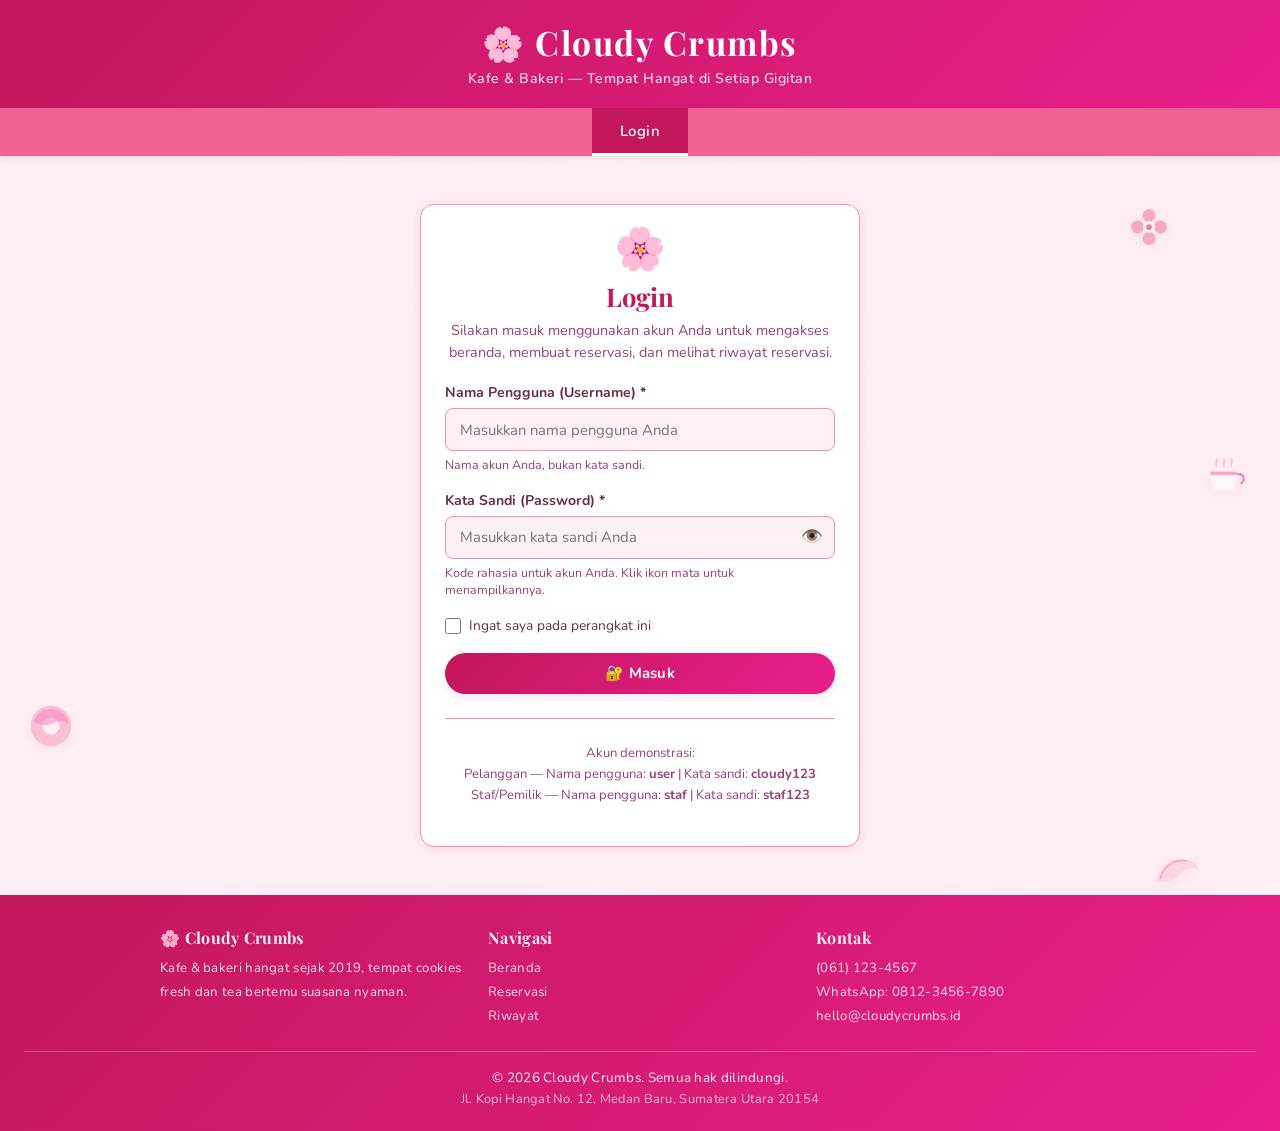
<file: index.html>
<!DOCTYPE html>
<html lang="id">

<head>
  <meta charset="UTF-8" />
  <meta name="viewport" content="width=device-width, initial-scale=1.0" />
  <title>Cloudy Crumbs – Login</title>
  <link rel="stylesheet" href="style.css" />
  <style>
    .login-wrap {
      max-width: 440px;
      margin: 1rem auto;
    }

    .login-card {
      text-align: center;
    }

    .login-emoji {
      font-size: 2.6rem;
      line-height: 1;
      margin-bottom: 0.5rem;
    }

    .login-title {
      font-family: var(--font-head);
      color: var(--pink-deep);
      font-size: 1.6rem;
      margin-bottom: 0.35rem;
    }

    .login-sub {
      font-size: 0.9rem;
      color: var(--text-soft);
      margin-bottom: 1.25rem;
      line-height: 1.55;
    }

    .login-notice {
      background: var(--pink-light);
      border: 1px solid var(--pink-border);
      color: var(--text-mid);
      border-radius: 10px;
      padding: 0.65rem 0.9rem;
      font-size: 0.85rem;
      margin-bottom: 1.1rem;
      line-height: 1.5;
    }

    #formLogin {
      text-align: left;
    }

    .pw-wrap {
      position: relative;
    }

    .pw-wrap input {
      padding-right: 2.8rem;
    }

    .pw-toggle {
      position: absolute;
      right: 0.45rem;
      top: 50%;
      transform: translateY(-50%);
      background: none;
      border: none;
      cursor: pointer;
      font-size: 1.1rem;
      line-height: 1;
      padding: 0.3rem;
    }

    .login-options {
      display: flex;
      align-items: center;
      gap: 0.5rem;
      font-size: 0.86rem;
      color: var(--text-mid);
      margin-bottom: 1.1rem;
    }

    .login-options input {
      accent-color: var(--pink-main);
      width: 16px;
      height: 16px;
      cursor: pointer;
    }

    .login-options label {
      cursor: pointer;
    }

    .field-hint {
      display: block;
      margin-top: 0.3rem;
      font-size: 0.78rem;
      color: var(--text-soft);
      line-height: 1.4;
    }

    .login-demo {
      font-size: 0.82rem;
      color: var(--text-soft);
      margin-bottom: 1rem;
      line-height: 1.6;
    }
  </style>
</head>

<body>

  <header style="position:relative;">
    <div class="header-inner">
      <h1>🌸 Cloudy Crumbs</h1>
      <p>Kafe & Bakeri — Tempat Hangat di Setiap Gigitan</p>
    </div>
    </header>

  <nav aria-label="Menu Utama">
    <ul>
      <li><a href="index.html" class="active">Login</a></li>
    </ul>
  </nav>

  <main>

    <div class="login-wrap">
      <div class="card login-card">
        <div class="login-emoji">🌸</div>
        <h1 class="login-title">Login</h1>
        <p class="login-sub">Silakan masuk menggunakan akun Anda untuk mengakses beranda, membuat reservasi, dan melihat riwayat reservasi.</p>

        <p class="login-notice" id="loginNotice" hidden>
          🔒 Anda harus masuk (login) terlebih dahulu untuk mengakses halaman tersebut.
        </p>

        <form id="formLogin" novalidate>
          <div class="form-group">
            <label for="username">Nama Pengguna (Username) *</label>
            <input type="text" id="username" name="username" placeholder="Masukkan nama pengguna Anda" autocomplete="username"
              aria-describedby="hintUser" data-error-kosong="Nama pengguna (username) wajib diisi." required />
            <small class="field-hint" id="hintUser">Nama akun Anda, bukan kata sandi.</small>
          </div>

          <div class="form-group">
            <label for="password">Kata Sandi (Password) *</label>
            <div class="pw-wrap">
              <input type="password" id="password" name="password" placeholder="Masukkan kata sandi Anda"
                autocomplete="current-password" aria-describedby="hintPass"
                data-error-kosong="Kata sandi (password) wajib diisi." required />
              <button type="button" class="pw-toggle" id="pwToggle" aria-label="Tampilkan kata sandi">👁️</button>
            </div>
            <small class="field-hint" id="hintPass">Kode rahasia untuk akun Anda. Klik ikon mata untuk menampilkannya.</small>
          </div>

          <div class="login-options">
            <input type="checkbox" id="ingat" name="ingat" />
            <label for="ingat">Ingat saya pada perangkat ini</label>
          </div>

          <button type="submit" class="btn btn-primary btn-full">🔐 Masuk</button>
        </form>

        <hr class="divider" />

        <p class="login-demo">
          Akun demonstrasi:<br>
          Pelanggan &mdash; Nama pengguna: <strong>user</strong> | Kata sandi: <strong>cloudy123</strong><br>
          Staf/Pemilik &mdash; Nama pengguna: <strong>staf</strong> | Kata sandi: <strong>staf123</strong>
        </p>
      </div>
    </div>

  </main>

  <footer>
    <div class="footer-inner">
      <div class="footer-col">
        <h4>🌸 Cloudy Crumbs</h4>
        <p>Kafe & bakeri hangat sejak 2019, tempat cookies fresh dan tea bertemu suasana nyaman.</p>
      </div>
      <div class="footer-col">
        <h4>Navigasi</h4>
        <a href="beranda.html">Beranda</a>
        <a href="booking.html">Reservasi</a>
        <a href="riwayat.html">Riwayat</a>
      </div>
      <div class="footer-col">
        <h4>Kontak</h4>
        <a href="tel:0611234567">(061) 123-4567</a>
        <a href="https://wa.me/6281234567890">WhatsApp: 0812-3456-7890</a>
        <a href="mailto:hello@cloudycrumbs.id">hello@cloudycrumbs.id</a>
      </div>
    </div>
    <div class="footer-bottom">
      <p>&copy; 2026 Cloudy Crumbs. Semua hak dilindungi.</p>
      <p>Jl. Kopi Hangat No. 12, Medan Baru, Sumatera Utara 20154</p>
    </div>
  </footer>

  <script src="script.js" defer></script>
</body>

</html>
</file>
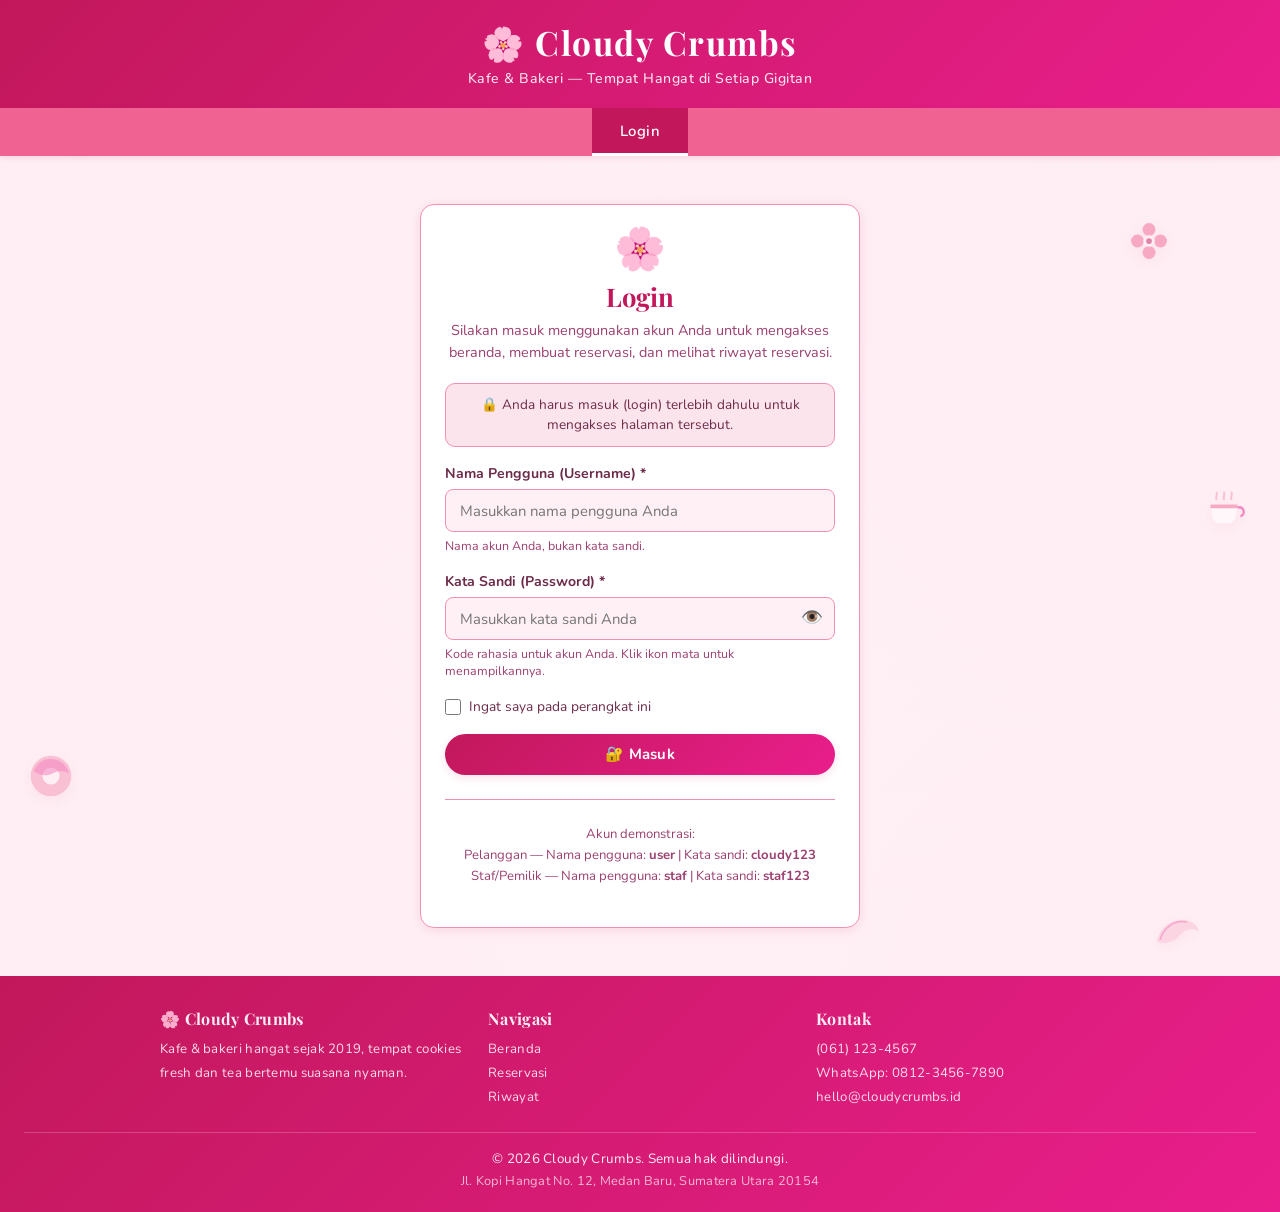
<file: beranda.html>
<!DOCTYPE html>
<html lang="id">
<head>
  <meta charset="UTF-8" />
  <meta name="viewport" content="width=device-width, initial-scale=1.0" />
  <title>Cloudy Crumbs – Beranda</title>
  <link rel="stylesheet" href="style.css" />
  <script>
    // Halaman ini hanya untuk pengguna yang sudah login
    (function () {
      try {
        var s = sessionStorage.getItem("ccSession") || localStorage.getItem("ccSession");
        if (!s) {
          document.documentElement.style.visibility = "hidden";
          var f = location.pathname.split("/").pop() || "beranda.html";
          location.replace("index.html?next=" + encodeURIComponent(f));
        }
      } catch (e) { }
    })();
  </script>
  <style>
    /* ── Hero ── */
    .hero {
      background: linear-gradient(135deg, var(--pink-deep) 0%, var(--pink-main) 60%, var(--pink-mid) 100%);
      border-radius: 16px;
      padding: 2.5rem 2rem;
      text-align: center;
      color: var(--white);
      margin-bottom: 2rem;
      box-shadow: 0 4px 20px var(--shadow);
    }

    .hero h2 {
      font-family: var(--font-head);
      font-size: 2rem;
      margin-bottom: 0.75rem;
      font-weight: 700;
    }

    .hero p {
      font-size: 1rem;
      opacity: 0.92;
      margin-bottom: 1.5rem;
      line-height: 1.65;
      max-width: 540px;
      margin-left: auto;
      margin-right: auto;
    }

    .hero .btn-primary {
      background: var(--white);
      color: var(--pink-deep);
      margin-right: 0.5rem;
    }

    .hero .btn-primary:hover {
      background: var(--pink-light);
    }

    .hero .btn-outline {
      border-color: var(--white);
      color: var(--white);
    }

    .hero .btn-outline:hover {
      background: rgba(255,255,255,0.2);
    }

    /* ── Info Cards ── */
    .info-card {
      background: var(--white);
      border: 1px solid var(--pink-border);
      border-radius: 12px;
      padding: 1.25rem;
      box-shadow: 0 2px 8px var(--shadow);
    }

    .info-card h3 {
      font-family: var(--font-head);
      color: var(--pink-deep);
      font-size: 1rem;
      margin-bottom: 0.5rem;
    }

    .info-card p {
      font-size: 0.87rem;
      line-height: 1.6;
      color: var(--text-mid);
    }

    /* ── Menu ── */
    .menu-card {
      background: var(--white);
      border: 1px solid var(--pink-border);
      border-radius: 10px;
      padding: 1rem 1.1rem;
      display: flex;
      flex-direction: column;
      gap: 0.3rem;
      box-shadow: 0 1px 6px var(--shadow);
    }

    .menu-card .nama {
      font-weight: 700;
      color: var(--pink-deep);
      font-size: 0.95rem;
    }

    .menu-card .harga {
      color: var(--pink-main);
      font-size: 0.88rem;
      font-weight: 700;
    }

    .menu-card .keterangan {
      font-size: 0.82rem;
      color: var(--text-soft);
      line-height: 1.5;
    }

    /* ── Jam Operasional ── */
    .jam-section {
      background: var(--white);
      border: 1px solid var(--pink-border);
      border-radius: 14px;
      padding: 1.5rem;
      box-shadow: 0 2px 10px var(--shadow);
      margin-bottom: 2rem;
    }

    .mb-2 { margin-bottom: 2rem; }
    .mb-1 { margin-bottom: 1rem; }

    /* ============================================
       OPENING / SPLASH SCREEN 🌸
       ============================================ */
    #ccSplash {
      position: fixed;
      inset: 0;
      z-index: 99999;
      display: flex;
      align-items: center;
      justify-content: center;
      overflow: hidden;
      background: linear-gradient(135deg, var(--pink-deep) 0%, var(--pink-main) 55%, var(--pink-mid) 100%);
      transition: opacity 0.6s ease, transform 0.6s ease;
    }

    #ccSplash.cc-splash-hide {
      opacity: 0;
      transform: scale(1.04);
      pointer-events: none;
    }

    #ccSplash .cc-splash-petal {
      position: absolute;
      font-size: 1.6rem;
      opacity: 0.55;
      animation: ccFloat 7s ease-in-out infinite, ccSpin 12s linear infinite;
      filter: drop-shadow(0 4px 8px rgba(0, 0, 0, 0.12));
    }

    .cc-splash-inner {
      position: relative;
      z-index: 2;
      text-align: center;
      color: var(--white);
      padding: 0 1.5rem;
    }

    .cc-splash-ring {
      width: 118px;
      height: 118px;
      margin: 0 auto 0.9rem;
      border-radius: 50%;
      background: rgba(255, 255, 255, 0.16);
      display: flex;
      align-items: center;
      justify-content: center;
      opacity: 0;
      animation: ccSplashRingPop 0.7s cubic-bezier(.34, 1.56, .64, 1) 0.15s forwards;
    }

    .cc-splash-logo {
      font-size: 3.4rem;
      display: inline-block;
      animation: ccSplashBloom 1.8s ease-in-out 0.35s infinite;
    }

    @keyframes ccSplashRingPop {
      0% { opacity: 0; transform: scale(0.4); }
      100% { opacity: 1; transform: scale(1); }
    }

    @keyframes ccSplashBloom {
      0%, 100% { transform: scale(1) rotate(-4deg); }
      50% { transform: scale(1.12) rotate(4deg); }
    }

    .cc-splash-title {
      font-family: var(--font-head);
      font-size: 2rem;
      font-weight: 700;
      letter-spacing: 1.5px;
      opacity: 0;
      animation: ccSplashRise 0.6s ease 0.35s forwards;
    }

    .cc-splash-sub {
      font-size: 0.92rem;
      opacity: 0;
      margin-top: 0.4rem;
      animation: ccSplashRise 0.6s ease 0.55s forwards;
    }

    @keyframes ccSplashRise {
      from { opacity: 0; transform: translateY(12px); }
      to { opacity: 0.95; transform: translateY(0); }
    }

    .cc-splash-dots {
      margin-top: 1.6rem;
      display: flex;
      gap: 0.4rem;
      justify-content: center;
      opacity: 0;
      animation: ccSplashRise 0.6s ease 0.75s forwards;
    }

    .cc-splash-dots span {
      width: 8px;
      height: 8px;
      border-radius: 50%;
      background: var(--white);
      animation: ccSplashDot 1.1s ease-in-out infinite;
    }

    .cc-splash-dots span:nth-child(2) { animation-delay: 0.15s; }
    .cc-splash-dots span:nth-child(3) { animation-delay: 0.3s; }

    @keyframes ccSplashDot {
      0%, 80%, 100% { transform: translateY(0); opacity: 0.5; }
      40% { transform: translateY(-7px); opacity: 1; }
    }

    .cc-splash-skip {
      position: absolute;
      bottom: 1.5rem;
      left: 50%;
      transform: translateX(-50%);
      color: var(--white);
      background: rgba(255, 255, 255, 0.16);
      border: 1px solid rgba(255, 255, 255, 0.5);
      border-radius: 20px;
      padding: 0.4rem 1rem;
      font-size: 0.78rem;
      font-family: var(--font-body);
      cursor: pointer;
      opacity: 0;
      animation: ccSplashRise 0.6s ease 1s forwards;
    }

    .cc-splash-skip:hover {
      background: rgba(255, 255, 255, 0.28);
    }

    @media (max-width: 600px) {
      .cc-splash-logo { font-size: 2.7rem; }
      .cc-splash-title { font-size: 1.5rem; }
      .cc-splash-ring { width: 96px; height: 96px; }
    }

    /* ============================================
       METODE PEMBAYARAN 💳
       ============================================ */
    .payment-section {
      background: var(--white);
      border: 1px solid var(--pink-border);
      border-radius: 14px;
      padding: 1.5rem;
      box-shadow: 0 2px 10px var(--shadow);
      margin-bottom: 2rem;
    }

    .payment-grid {
      display: grid;
      grid-template-columns: repeat(auto-fit, minmax(150px, 1fr));
      gap: 0.9rem;
      margin-top: 1rem;
    }

    .payment-card {
      background: var(--pink-pale);
      border: 1px solid var(--pink-border);
      border-radius: 12px;
      padding: 1.1rem 0.9rem;
      text-align: center;
      display: flex;
      flex-direction: column;
      align-items: center;
      gap: 0.35rem;
      opacity: 0;
      transform: translateY(10px);
      animation: fadeUp 0.5s ease forwards;
      transition: transform 0.25s ease, box-shadow 0.25s ease, background 0.25s ease;
    }

    .payment-card:hover {
      transform: translateY(-5px) scale(1.03);
      box-shadow: 0 8px 18px var(--shadow);
      background: var(--white);
    }

    .payment-card:nth-child(2) { animation-delay: 0.05s; }
    .payment-card:nth-child(3) { animation-delay: 0.1s; }
    .payment-card:nth-child(4) { animation-delay: 0.15s; }
    .payment-card:nth-child(5) { animation-delay: 0.2s; }
    .payment-card:nth-child(6) { animation-delay: 0.25s; }

    .payment-card .icon {
      font-size: 1.9rem;
      line-height: 1;
    }

    .payment-card .nama-metode {
      font-weight: 700;
      color: var(--pink-deep);
      font-size: 0.9rem;
    }

    .payment-card .ket-metode {
      font-size: 0.76rem;
      color: var(--text-soft);
      line-height: 1.4;
    }

    .payment-note {
      margin-top: 1.1rem;
      font-size: 0.83rem;
      color: var(--text-mid);
      background: var(--pink-light);
      border-radius: 10px;
      padding: 0.7rem 0.9rem;
      line-height: 1.55;
    }
  </style>
</head>
<body>

  <!-- Opening / Splash Screen 🌸 -->
  <div id="ccSplash" role="status" aria-label="Memuat Cloudy Crumbs">
    <span class="cc-splash-petal" style="top:14%; left:12%; --rot:-8deg;">🌸</span>
    <span class="cc-splash-petal" style="top:70%; left:16%; --rot:10deg; animation-delay:0.6s;">🧁</span>
    <span class="cc-splash-petal" style="top:22%; left:84%; --rot:6deg; animation-delay:1.1s;">🍪</span>
    <span class="cc-splash-petal" style="top:76%; left:82%; --rot:-10deg; animation-delay:0.3s;">🌸</span>
    <span class="cc-splash-petal" style="top:48%; left:6%; --rot:4deg; animation-delay:1.6s;">🍵</span>

    <div class="cc-splash-inner">
      <div class="cc-splash-ring"><span class="cc-splash-logo">🌸</span></div>
      <h2 class="cc-splash-title">Cloudy Crumbs</h2>
      <p class="cc-splash-sub">Menyiapkan kehangatan untukmu...</p>
      <div class="cc-splash-dots"><span></span><span></span><span></span></div>
    </div>

    <button type="button" class="cc-splash-skip" id="ccSplashSkip">Lewati ›</button>
  </div>

  <!-- Hamburger menu mobile (dementhia) -->
<header style="position:relative;">
  <div class="header-inner">
    <h1>🌸 Cloudy Crumbs</h1>
    <p>Kafe & Bakeri — Tempat Hangat di Setiap Gigitan</p>
  </div>
  <button class="hamburger" id="hamburgerBtn" aria-label="Buka menu">
    <span></span>
    <span></span>
    <span></span>
  </button>
</header>

  <nav aria-label="Menu Utama">
    <ul>
      <li><a href="beranda.html" class="active">Beranda</a></li>
      <li><a href="booking.html">Reservasi</a></li>
      <li><a href="riwayat.html">Riwayat</a></li>
    </ul>
  </nav>

  <main>

    <!-- Hero -->
    <section class="hero" aria-labelledby="judul-hero">
      <h2 id="judul-hero">Selamat Datang di Cloudy Crumbs 🌸</h2>
      <p id="statusBukaSekarang" class="status-live">⏳ Mengecek jam buka...</p>
      <p>
        Cloudy Crumbs adalah kafe bakery sejak 2019 yang 
        menyajikan cookies fresh dan berbagai pilihan tea 
        dalam suasana hangat dan nyaman. Buat reservasi sekarang dan pastikan meja favorit Anda tersedia!
      </p>
      <a href="booking.html" class="btn btn-primary">Reservasi Sekarang</a>
      <a href="riwayat.html" class="btn btn-outline">Lihat Riwayat</a>
    </section>

    <!-- Info Kafe -->
    <section class="mb-2" aria-label="Informasi Kafe">
      <h2 class="section-heading">Informasi Kafe</h2>
      <div class="grid-3">
        <article class="info-card">
          <h3>📍 Lokasi</h3>
          <p>Jl. Kopi Hangat No. 12,<br>Medan Baru, Sumatera Utara 20154</p>
        </article>
        <article class="info-card">
          <h3>📞 Kontak</h3>
          <p>
            Telepon: (061) 123-4567<br>
            WhatsApp: 0812-3456-7890<br>
            Email: hello@cloudycrumbs.id
          </p>
        </article>
        <article class="info-card">
          <h3>🪑 Kapasitas</h3>
          <p>
            Total 60 kursi tersedia.<br>
            Indoor (AC): 40 kursi.<br>
            Outdoor (Taman): 20 kursi.
          </p>
        </article>
      </div>
    </section>

    <!-- Menu Unggulan -->
    <section class="mb-2" aria-labelledby="judul-menu">
      <h2 class="section-heading" id="judul-menu">🍰 Menu Unggulan</h2>
      <p class="section-sub">Cari menu favoritmu atau saring berdasarkan kategori di bawah ini 👇</p>

      <div class="menu-toolbar">
        <div class="menu-search">
          <input type="text" id="menuSearchInput" placeholder="Cari nama menu, mis. matcha, cokelat..." aria-label="Cari menu" />
        </div>
        <div class="menu-tabs" role="tablist" aria-label="Filter kategori menu">
          <button type="button" class="menu-tab active" data-kategori="semua">🍽️ Semua</button>
          <button type="button" class="menu-tab" data-kategori="cupcake">🧁 Cupcake</button>
          <button type="button" class="menu-tab" data-kategori="tea">🍵 Tea</button>
        </div>
      </div>

      <div class="grid-3" id="menuGrid">

  <!-- CUPCAKE -->
  <article class="menu-card best" data-kategori="cupcake">
    <span class="nama">🧁 Strawberry Cream Cupcake</span>
    <span class="harga">Rp 28.000</span>
    <span class="rating">★★★★★ <span style="color:var(--text-soft); font-weight:600;">(4.9)</span></span>
    <span class="keterangan">Cupcake lembut dengan krim strawberry manis segar.</span>
  </article>

  <article class="menu-card" data-kategori="cupcake">
    <span class="nama">🧁 Chocolate Lava Cupcake</span>
    <span class="harga">Rp 30.000</span>
    <span class="rating">★★★★☆ <span style="color:var(--text-soft); font-weight:600;">(4.7)</span></span>
    <span class="keterangan">Cokelat lumer di dalam, favorit pecinta manis.</span>
  </article>

  <article class="menu-card best" data-kategori="cupcake">
    <span class="nama">🧁 Vanilla Berry Cupcake</span>
    <span class="harga">Rp 27.000</span>
    <span class="rating">★★★★★ <span style="color:var(--text-soft); font-weight:600;">(4.8)</span></span>
    <span class="keterangan">Vanilla soft cake dengan topping blueberry & raspberry.</span>
  </article>

  <!-- TEA -->
  <article class="menu-card best" data-kategori="tea">
    <span class="nama">🍵 Matcha Latte Creamy</span>
    <span class="harga">Rp 34.000</span>
    <span class="rating">★★★★★ <span style="color:var(--text-soft); font-weight:600;">(4.9)</span></span>
    <span class="keterangan">Matcha Jepang dengan susu creamy dan foam lembut.</span>
  </article>

  <article class="menu-card" data-kategori="tea">
    <span class="nama">🍋 Lemon Tea Fresh</span>
    <span class="harga">Rp 22.000</span>
    <span class="rating">★★★★☆ <span style="color:var(--text-soft); font-weight:600;">(4.5)</span></span>
    <span class="keterangan">Teh segar dengan perasan lemon asli, dingin & refreshing.</span>
  </article>

  <article class="menu-card best" data-kategori="tea">
    <span class="nama">🌸 Rose Milk Tea</span>
    <span class="harga">Rp 29.000</span>
    <span class="rating">★★★★★ <span style="color:var(--text-soft); font-weight:600;">(4.8)</span></span>
    <span class="keterangan">Milk tea dengan aroma mawar yang soft & calming.</span>
  </article>

  <article class="menu-card" data-kategori="tea">
    <span class="nama">🧋 Brown Sugar Milk Tea</span>
    <span class="harga">Rp 31.000</span>
    <span class="rating">★★★★☆ <span style="color:var(--text-soft); font-weight:600;">(4.6)</span></span>
    <span class="keterangan">Milk tea manis dengan brown sugar caramel khas.</span>
  </article>

  <article class="menu-card" data-kategori="tea">
    <span class="nama">🍑 Peach Iced Tea</span>
    <span class="harga">Rp 26.000</span>
    <span class="rating">★★★★☆ <span style="color:var(--text-soft); font-weight:600;">(4.4)</span></span>
    <span class="keterangan">Teh dingin dengan rasa peach yang manis segar.</span>
  </article>

  <article class="menu-card best" data-kategori="cupcake">
    <span class="nama">🍫 Choco Hazelnut Cupcake</span>
    <span class="harga">Rp 32.000</span>
    <span class="rating">★★★★★ <span style="color:var(--text-soft); font-weight:600;">(4.9)</span></span>
    <span class="keterangan">Cupcake cokelat dengan krim hazelnut premium.</span>
  </article>
</div>
      <p class="menu-empty" id="menuEmptyState">🌸 Menu tidak ditemukan. Coba kata kunci atau kategori lain ya~</p>
    </section>

    <!-- Testimoni Pelanggan -->
    <section class="mb-2" aria-labelledby="judul-testimoni">
      <h2 class="section-heading" id="judul-testimoni">💬 Apa Kata Mereka</h2>
      <div class="testimoni-grid">
        <article class="testimoni-card">
          <span class="bintang">★★★★★</span>
          <p class="isi">"Cupcake-nya lembut banget dan suasananya cozy, cocok buat kerja santai sambil ngeteh."</p>
          <div class="penulis">
            <span class="testimoni-avatar">R</span>
            <div>
              <div class="testimoni-nama">Rani A.</div>
              <div class="testimoni-sub">Pelanggan Tetap</div>
            </div>
          </div>
        </article>
        <article class="testimoni-card">
          <span class="bintang">★★★★★</span>
          <p class="isi">"Reservasinya gampang banget lewat website, pas datang meja langsung siap. Recommended!"</p>
          <div class="penulis">
            <span class="testimoni-avatar">F</span>
            <div>
              <div class="testimoni-nama">Fajar S.</div>
              <div class="testimoni-sub">Kunjungan Keluarga</div>
            </div>
          </div>
        </article>
        <article class="testimoni-card">
          <span class="bintang">★★★★☆</span>
          <p class="isi">"Matcha latte-nya juara, area outdoornya juga adem buat nongkrong sore-sore."</p>
          <div class="penulis">
            <span class="testimoni-avatar">D</span>
            <div>
              <div class="testimoni-nama">Dinda P.</div>
              <div class="testimoni-sub">Pelanggan Baru</div>
            </div>
          </div>
        </article>
      </div>
    </section>

    <!-- FAQ -->
    <section class="mb-2" aria-labelledby="judul-faq">
      <h2 class="section-heading" id="judul-faq">❓ Pertanyaan yang Sering Ditanyakan</h2>
      <div class="faq-list">
        <div class="faq-item">
          <button type="button" class="faq-question">Apakah reservasi bisa dibatalkan?
            <span class="ikon">+</span>
          </button>
          <div class="faq-answer">Bisa. Pembatalan dapat dilakukan maksimal 1 jam sebelum jadwal kunjungan melalui halaman Riwayat Reservasi.</div>
        </div>
        <div class="faq-item">
          <button type="button" class="faq-question">Apakah ada biaya untuk reservasi meja?
            <span class="ikon">+</span>
          </button>
          <div class="faq-answer">Tidak ada biaya reservasi sama sekali. Kamu hanya perlu membayar makanan dan minuman yang dipesan saat berkunjung.</div>
        </div>
        <div class="faq-item">
          <button type="button" class="faq-question">Bagaimana jika saya terlambat datang?
            <span class="ikon">+</span>
          </button>
          <div class="faq-answer">Meja akan ditahan selama 15 menit dari jam reservasi. Jika lebih dari itu, meja bisa dialihkan ke tamu lain.</div>
        </div>
        <div class="faq-item">
          <button type="button" class="faq-question">Apakah Cloudy Crumbs menerima pre-order kue?
            <span class="ikon">+</span>
          </button>
          <div class="faq-answer">Tentu! Kamu bisa menghubungi kami via WhatsApp untuk pre-order kue ulang tahun atau pastri untuk acara khusus.</div>
        </div>
      </div>
    </section>

    <!-- Jam Operasional (Tabel) -->
    <section class="jam-section" aria-labelledby="judul-jam">
      <h2 class="section-heading" id="judul-jam">🕐 Jam Operasional</h2>
      <div class="tabel-wrapper">
        <table>
          <thead>
            <tr>
              <th>Hari</th>
              <th>Jam Buka</th>
              <th>Jam Tutup</th>
              <th>Status</th>
            </tr>
          </thead>
          <tbody>
            <tr>
              <td>Senin – Kamis</td>
              <td>08.00 WIB</td>
              <td>21.00 WIB</td>
              <td><span class="badge badge-hijau">Buka</span></td>
            </tr>
            <tr>
              <td>Jumat</td>
              <td>08.00 WIB</td>
              <td>22.00 WIB</td>
              <td><span class="badge badge-hijau">Buka</span></td>
            </tr>
            <tr>
              <td>Sabtu</td>
              <td>09.00 WIB</td>
              <td>22.00 WIB</td>
              <td><span class="badge badge-hijau">Buka</span></td>
            </tr>
            <tr>
              <td>Minggu</td>
              <td>09.00 WIB</td>
              <td>20.00 WIB</td>
              <td><span class="badge badge-hijau">Buka</span></td>
            </tr>
            <tr>
              <td>Hari Libur Nasional</td>
              <td>–</td>
              <td>–</td>
              <td><span class="badge badge-merah">Tutup</span></td>
            </tr>
          </tbody>
        </table>
      </div>
    </section>

    <!-- Metode Pembayaran -->
    <section class="payment-section" aria-labelledby="judul-payment">
      <h2 class="section-heading" id="judul-payment">💳 Metode Pembayaran</h2>
      <p class="section-sub">Bayar dengan cara apa pun yang paling nyaman buat kamu 🌸</p>

      <div class="payment-grid">
        <div class="payment-card">
          <span class="icon">💵</span>
          <span class="nama-metode">Tunai</span>
          <span class="ket-metode">Bayar langsung di kasir</span>
        </div>
        <div class="payment-card">
          <span class="icon">📱</span>
          <span class="nama-metode">QRIS</span>
          <span class="ket-metode">Scan & bayar dari semua e-wallet / m-banking</span>
        </div>
        <div class="payment-card">
          <span class="icon">💳</span>
          <span class="nama-metode">Kartu Debit / Kredit</span>
          <span class="ket-metode">Visa, Mastercard, & kartu lokal</span>
        </div>
        <div class="payment-card">
          <span class="icon">🏦</span>
          <span class="nama-metode">Transfer Bank</span>
          <span class="ket-metode">BCA, Mandiri, BNI, BRI</span>
        </div>
        <div class="payment-card">
          <span class="icon">👛</span>
          <span class="nama-metode">E-Wallet</span>
          <span class="ket-metode">GoPay, OVO, DANA, ShopeePay</span>
        </div>
      </div>

      <p class="payment-note">
        ℹ️ Pembayaran dilakukan langsung di kafe saat kunjungan — reservasi meja
        melalui website ini sepenuhnya gratis, tanpa DP maupun biaya tambahan.
      </p>
    </section>

  </main>

  <footer>
    <div class="footer-inner">
      <div class="footer-col">
        <h4>🌸 Cloudy Crumbs</h4>
        <p>Kafe & bakeri hangat sejak 2019, tempat cookies fresh dan tea bertemu suasana nyaman.</p>
      </div>
      <div class="footer-col">
        <h4>Navigasi</h4>
        <a href="beranda.html">Beranda</a>
        <a href="booking.html">Reservasi</a>
        <a href="riwayat.html">Riwayat</a>
      </div>
      <div class="footer-col">
        <h4>Kontak</h4>
        <a href="tel:0611234567">(061) 123-4567</a>
        <a href="https://wa.me/6281234567890">WhatsApp: 0812-3456-7890</a>
        <a href="mailto:hello@cloudycrumbs.id">hello@cloudycrumbs.id</a>
      </div>
    </div>
    <div class="footer-bottom">
      <p>&copy; 2026 Cloudy Crumbs. Semua hak dilindungi.</p>
      <p>Jl. Kopi Hangat No. 12, Medan Baru, Sumatera Utara 20154</p>
    </div>
  </footer>

  <!-- Logic Opening / Splash Screen 🌸 -->
  <script>
    (function () {
      "use strict";
      var splash = document.getElementById("ccSplash");
      if (!splash) return;

      // Hanya tampil sekali per sesi biar gak ganggu kalau bolak-balik ke Beranda
      if (sessionStorage.getItem("ccSplashSeen") === "1") {
        splash.style.display = "none";
        return;
      }

      document.body.style.overflow = "hidden";
      var sudahTutup = false;

      function tutupSplash() {
        if (sudahTutup) return;
        sudahTutup = true;
        splash.classList.add("cc-splash-hide");
        document.body.style.overflow = "";
        sessionStorage.setItem("ccSplashSeen", "1");
        setTimeout(function () {
          splash.style.display = "none";
        }, 650);
      }

      document.getElementById("ccSplashSkip").addEventListener("click", tutupSplash);
      setTimeout(tutupSplash, 2200);
    })();
  </script>

  <script src="script.js" defer></script>
</body>
</html>
</file>
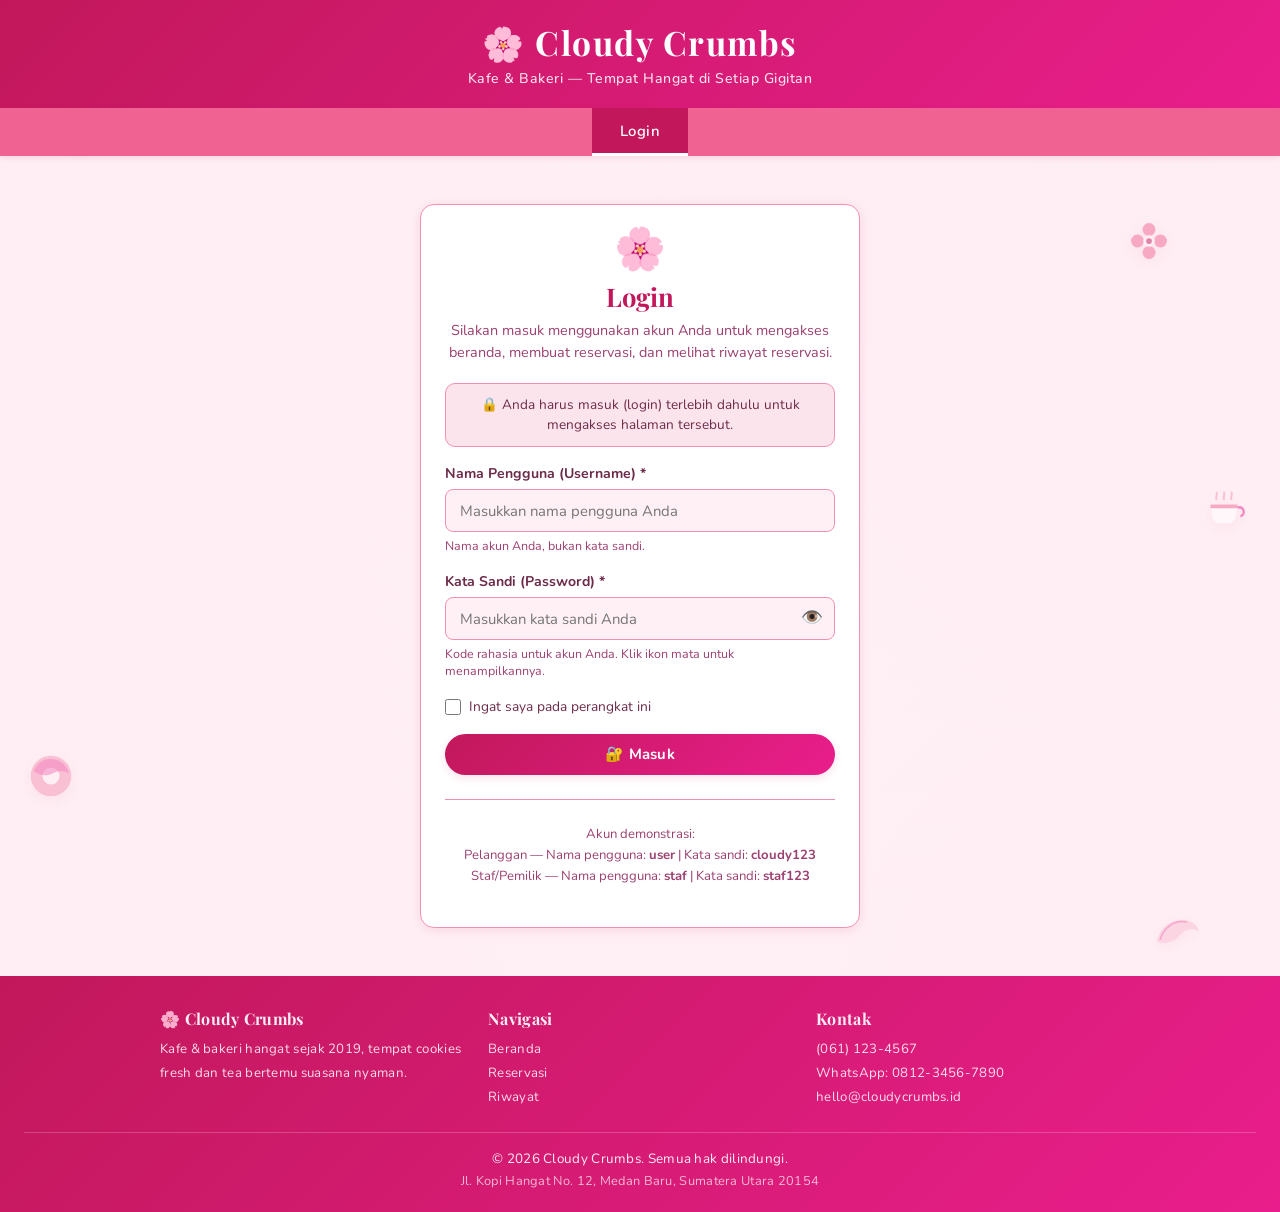
<file: booking.html>
<!DOCTYPE html>
<html lang="id">

<head>
  <meta charset="UTF-8" />
  <meta name="viewport" content="width=device-width, initial-scale=1.0" />
  <title>Cloudy Crumbs – Reservasi</title>
  <link rel="stylesheet" href="style.css" />
  <script>
    // Halaman ini hanya untuk pengguna yang sudah login
    (function () {
      try {
        var s = sessionStorage.getItem("ccSession") || localStorage.getItem("ccSession");
        if (!s) {
          document.documentElement.style.visibility = "hidden";
          var f = location.pathname.split("/").pop() || "index.html";
          location.replace("index.html?next=" + encodeURIComponent(f));
        }
      } catch (e) { }
    })();
  </script>
  <style>
    /* ── Badge ketersediaan ── */
    .badge-tersedia {
      background: #e8f5e9;
      color: #1b5e20;
    }

    .badge-terbatas {
      background: #fff8e1;
      color: #e65100;
    }

    .badge-penuh {
      background: #fce4ec;
      color: #880e4f;
    }

    /* ── Sidebar sticky ── */
    .sidebar {
      display: flex;
      flex-direction: column;
      gap: 1rem;
    }

    /* ── Tabel ketersediaan section ── */
    .ketersediaan {
      margin-top: 1.5rem;
    }

    .mb-05 {
      margin-bottom: 0.5rem;
    }

    .mt-05 {
      margin-top: 0.5rem;
    }
  </style>
</head>

<body>

  <!-- Hamburger menu mobile (dementhia) -->
  <header style="position:relative;">
    <div class="header-inner">
      <h1>🌸 Cloudy Crumbs</h1>
      <p>Kafe & Bakeri — Tempat Hangat di Setiap Gigitan</p>
    </div>
    <button class="hamburger" id="hamburgerBtn" aria-label="Buka menu">
      <span></span>
      <span></span>
      <span></span>
    </button>
  </header>

  <nav aria-label="Menu Utama">
    <ul>
      <li><a href="beranda.html">Beranda</a></li>
      <li><a href="booking.html" class="active">Reservasi</a></li>
      <li><a href="riwayat.html">Riwayat</a></li>
    </ul>
  </nav>

  <main>

    <h1 class="page-title">📅 Form Reservasi Meja</h1>

    <div class="grid-2">

      <!-- Kolom Kiri: Form + Tabel Ketersediaan -->
      <section aria-labelledby="judul-form">

        <!-- Form Card -->
        <div class="card">
          <h2 id="judul-form" class="section-heading">Isi Data Reservasi</h2>

          <form id="formReservasi" action="riwayat.html" method="get" novalidate>

            <div class="form-group">
              <label for="nama">Nama Lengkap *</label>
              <input type="text" id="nama" name="nama" placeholder="Masukkan nama lengkap" required />
            </div>

            <div class="form-row">
              <div class="form-group">
                <label for="telepon">No. Telepon *</label>
                <input type="tel" id="telepon" name="telepon" placeholder="08xx-xxxx-xxxx" required />
              </div>
              <div class="form-group">
                <label for="email">Alamat Email *</label>
                <input type="email" id="email" name="email" placeholder="contoh@email.com" required />
              </div>
            </div>

            <div class="form-row">
              <div class="form-group">
                <label for="tanggal">Tanggal Kunjungan *</label>
                <input type="date" id="tanggal" name="tanggal" required />
              </div>
              <div class="form-group">
                <label for="waktu">Jam Kunjungan *</label>
                <select id="waktu" name="waktu" required>
                  <option value="">-- Pilih Jam --</option>
                  <option value="08:00">08.00 WIB</option>
                  <option value="09:00">09.00 WIB</option>
                  <option value="10:00">10.00 WIB</option>
                  <option value="11:00">11.00 WIB</option>
                  <option value="12:00">12.00 WIB</option>
                  <option value="13:00">13.00 WIB</option>
                  <option value="14:00">14.00 WIB</option>
                  <option value="15:00">15.00 WIB</option>
                  <option value="16:00">16.00 WIB</option>
                  <option value="17:00">17.00 WIB</option>
                  <option value="18:00">18.00 WIB</option>
                  <option value="19:00">19.00 WIB</option>
                  <option value="20:00">20.00 WIB</option>
                </select>
              </div>
            </div>

            <div class="form-row">
              <div class="form-group">
                <label for="tamu">Jumlah Tamu *</label>
                <select id="tamu" name="tamu" required>
                  <option value="">-- Pilih --</option>
                  <option value="1">1 Orang</option>
                  <option value="2">2 Orang</option>
                  <option value="3">3 Orang</option>
                  <option value="4">4 Orang</option>
                  <option value="5">5 Orang</option>
                  <option value="6">6 Orang</option>
                  <option value="7">7 – 10 Orang</option>
                  <option value="10">Lebih dari 10 Orang</option>
                </select>
              </div>
              <div class="form-group">
                <label for="area">Area Tempat Duduk *</label>
                <select id="area" name="area" required>
                  <option value="">-- Pilih Area --</option>
                  <option value="indoor">Indoor (AC)</option>
                  <option value="outdoor">Outdoor (Taman)</option>
                  <option value="vip">Ruang VIP</option>
                  <option value="bebas">Tidak Ada Preferensi</option>
                </select>
              </div>
            </div>

            <div class="form-group">
              <label for="acara">Jenis Acara</label>
              <select id="acara" name="acara">
                <option value="">-- Pilih (Opsional) --</option>
                <option value="santai">Kunjungan Biasa</option>
                <option value="ultah">Ulang Tahun</option>
                <option value="meeting">Pertemuan Kerja</option>
                <option value="kencan">Kencan / Perayaan</option>
                <option value="keluarga">Makan Keluarga</option>
                <option value="lainnya">Lainnya</option>
              </select>
            </div>

            <div class="form-group">
              <label for="catatan">Permintaan Khusus / Catatan</label>
              <textarea id="catatan" name="catatan"
                placeholder="Contoh: alergi makanan, dekorasi khusus, kursi bayi, dsb."></textarea>
            </div>

            <button type="submit" class="btn btn-primary btn-full">
              ✅ Kirim Reservasi
            </button>

          </form>

          <hr class="divider" />

          <a href="beranda.html" class="btn btn-outline btn-full">
            ← Kembali ke Beranda
          </a>
        </div>

        <!-- Tabel Ketersediaan -->
        <div class="card ketersediaan" aria-labelledby="judul-ketersediaan">
          <h2 class="section-heading" id="judul-ketersediaan">
            📋 Ketersediaan Meja Hari Ini
          </h2>
          <div class="tabel-wrapper">
            <table>
              <thead>
                <tr>
                  <th>Waktu</th>
                  <th>Indoor</th>
                  <th>Outdoor</th>
                  <th>VIP</th>
                </tr>
              </thead>
              <tbody>
                <tr>
                  <td>08.00 – 10.00</td>
                  <td><span class="badge badge-tersedia">Tersedia</span></td>
                  <td><span class="badge badge-tersedia">Tersedia</span></td>
                  <td><span class="badge badge-tersedia">Tersedia</span></td>
                </tr>
                <tr>
                  <td>10.00 – 12.00</td>
                  <td><span class="badge badge-terbatas">Terbatas</span></td>
                  <td><span class="badge badge-tersedia">Tersedia</span></td>
                  <td><span class="badge badge-tersedia">Tersedia</span></td>
                </tr>
                <tr>
                  <td>12.00 – 14.00</td>
                  <td><span class="badge badge-penuh">Penuh</span></td>
                  <td><span class="badge badge-terbatas">Terbatas</span></td>
                  <td><span class="badge badge-terbatas">Terbatas</span></td>
                </tr>
                <tr>
                  <td>14.00 – 16.00</td>
                  <td><span class="badge badge-terbatas">Terbatas</span></td>
                  <td><span class="badge badge-tersedia">Tersedia</span></td>
                  <td><span class="badge badge-tersedia">Tersedia</span></td>
                </tr>
                <tr>
                  <td>16.00 – 18.00</td>
                  <td><span class="badge badge-tersedia">Tersedia</span></td>
                  <td><span class="badge badge-tersedia">Tersedia</span></td>
                  <td><span class="badge badge-tersedia">Tersedia</span></td>
                </tr>
                <tr>
                  <td>18.00 – 20.00</td>
                  <td><span class="badge badge-tersedia">Tersedia</span></td>
                  <td><span class="badge badge-penuh">Penuh</span></td>
                  <td><span class="badge badge-terbatas">Terbatas</span></td>
                </tr>
              </tbody>
            </table>
          </div>
        </div>

      </section>

      <!-- Kolom Kanan: Sidebar Info -->
      <aside class="sidebar" aria-label="Informasi Tambahan">

        <div class="info-box">
          <h3>📌 Ketentuan Reservasi</h3>
          <ul>
            <li>Reservasi dibuat min. 2 jam sebelumnya</li>
            <li>Batas tahan meja: 15 menit</li>
            <li>Pembatalan maks. 1 jam sebelum kunjungan</li>
            <li>Grup &gt;10 orang, hubungi kami langsung</li>
            <li>Reservasi berlaku untuk 1 sesi (2 jam)</li>
          </ul>
        </div>

        <div class="info-box">
          <h3>🕐 Jam Operasional</h3>
          <ul>
            <li>Sen – Kam: 08.00 – 21.00</li>
            <li>Jumat: 08.00 – 22.00</li>
            <li>Sabtu: 09.00 – 22.00</li>
            <li>Minggu: 09.00 – 20.00</li>
          </ul>
        </div>

        <div class="info-box">
          <h3>📞 Butuh Bantuan?</h3>
          <p>
            Hubungi kami langsung:<br><br>
            <strong>(061) 123-4567</strong><br>
            atau WhatsApp:<br>
            <strong>0812-3456-7890</strong><br><br>
            Kami siap membantu Anda membuat reservasi yang sempurna!
          </p>
        </div>

        <div class="info-box">
          <h3>🌸 Layanan Spesial</h3>
          <ul>
            <li>Dekorasi ulang tahun</li>
            <li>Paket meeting (min. 4 orang)</li>
            <li>Pre-order kue & pastri</li>
            <li>Catering untuk acara privat</li>
          </ul>
        </div>

      </aside>

    </div>

  </main>

  <footer>
    <div class="footer-inner">
      <div class="footer-col">
        <h4>🌸 Cloudy Crumbs</h4>
        <p>Kafe & bakeri hangat sejak 2019, tempat cookies fresh dan tea bertemu suasana nyaman.</p>
      </div>
      <div class="footer-col">
        <h4>Navigasi</h4>
        <a href="beranda.html">Beranda</a>
        <a href="booking.html">Reservasi</a>
        <a href="riwayat.html">Riwayat</a>
      </div>
      <div class="footer-col">
        <h4>Kontak</h4>
        <a href="tel:0611234567">(061) 123-4567</a>
        <a href="https://wa.me/6281234567890">WhatsApp: 0812-3456-7890</a>
        <a href="mailto:hello@cloudycrumbs.id">hello@cloudycrumbs.id</a>
      </div>
    </div>
    <div class="footer-bottom">
      <p>&copy; 2026 Cloudy Crumbs. Semua hak dilindungi.</p>
      <p>Jl. Kopi Hangat No. 12, Medan Baru, Sumatera Utara 20154</p>
    </div>
  </footer>

  <script src="script.js" defer></script>
</body>

</html>
</file>
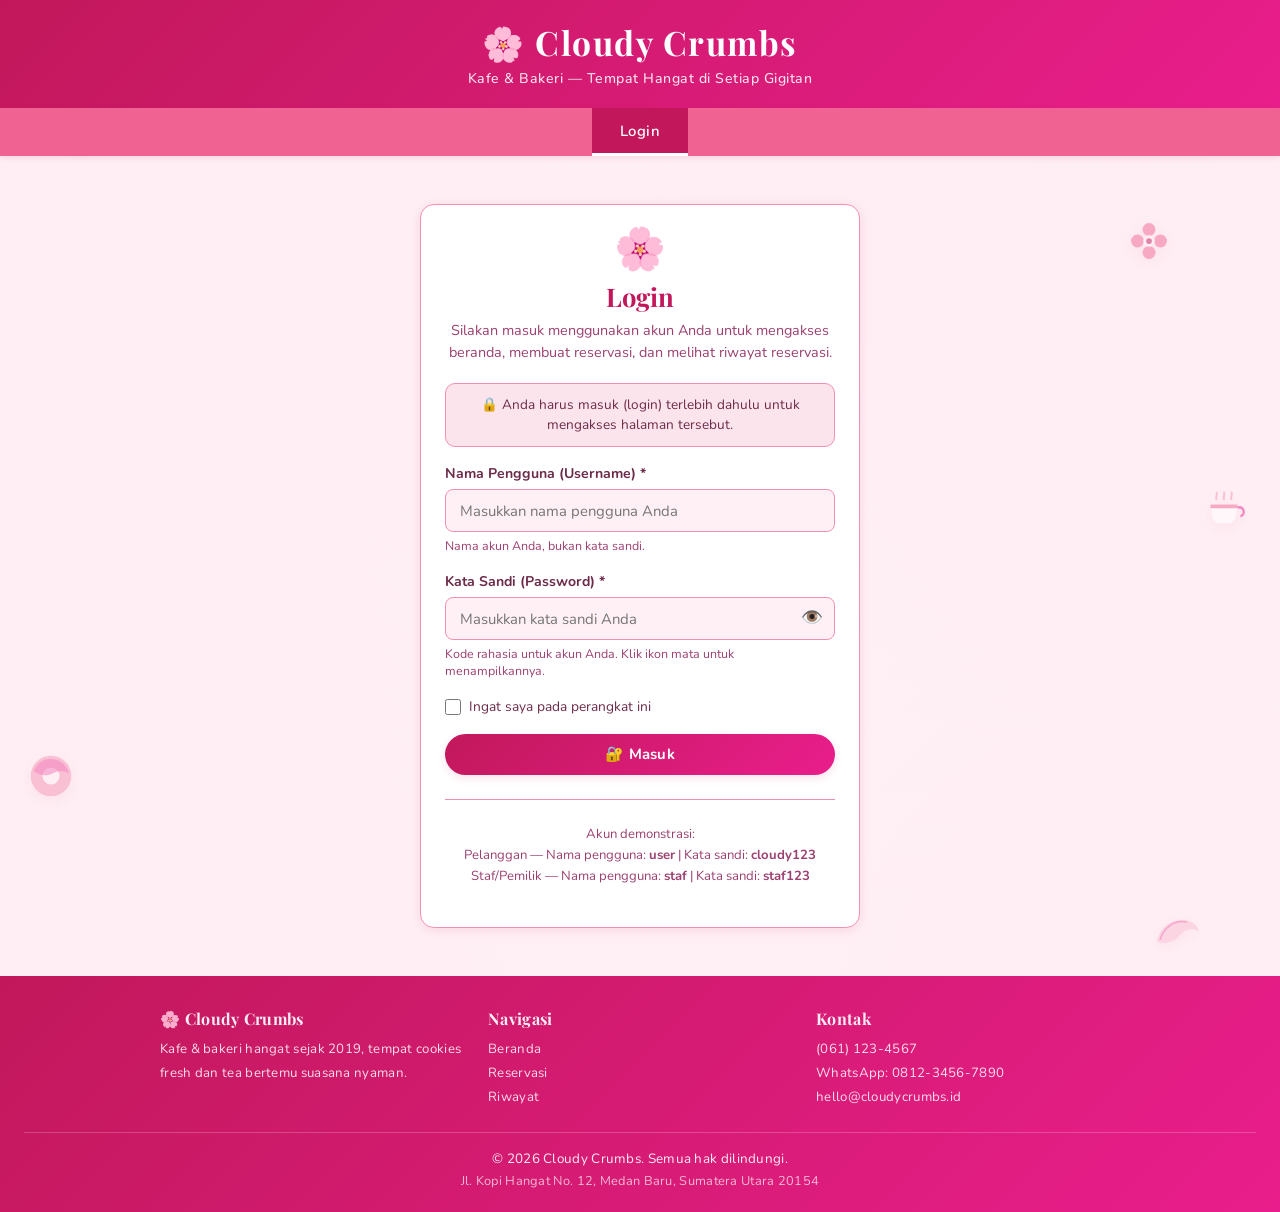
<file: riwayat.html>
<!DOCTYPE html>
<html lang="id">

<head>
  <meta charset="UTF-8" />
  <meta name="viewport" content="width=device-width, initial-scale=1.0" />
  <title>Cloudy Crumbs – Riwayat Reservasi</title>
  <link rel="stylesheet" href="style.css" />
  <script>
    // Halaman ini hanya untuk pengguna yang sudah login
    (function () {
      try {
        var s = sessionStorage.getItem("ccSession") || localStorage.getItem("ccSession");
        if (!s) {
          document.documentElement.style.visibility = "hidden";
          var f = location.pathname.split("/").pop() || "index.html";
          location.replace("index.html?next=" + encodeURIComponent(f));
        }
      } catch (e) { }
    })();
  </script>
  <style>
    /* ── Stat box warna-warni ── */
    .stat-box.pink {
      border-top: 4px solid var(--pink-deep);
    }

    .stat-box.green {
      border-top: 4px solid #43a047;
    }

    .stat-box.yellow {
      border-top: 4px solid #fb8c00;
    }

    .stat-box.red {
      border-top: 4px solid #e53935;
    }

    .stat-box.green .angka {
      color: #2e7d32;
    }

    .stat-box.yellow .angka {
      color: #e65100;
    }

    .stat-box.red .angka {
      color: #b71c1c;
    }

    /* ── Filter card ── */
    .filter-card {
      background: var(--white);
      border: 1px solid var(--pink-border);
      border-radius: 14px;
      padding: 1.25rem;
      margin-bottom: 1.5rem;
      box-shadow: 0 2px 8px var(--shadow);
    }

    .filter-card h2 {
      font-family: var(--font-head);
      color: var(--pink-deep);
      font-size: 1rem;
      margin-bottom: 0.9rem;
    }

    .filter-row {
      display: flex;
      flex-wrap: wrap;
      gap: 0.9rem;
      align-items: flex-end;
    }

    .filter-group {
      display: flex;
      flex-direction: column;
      gap: 0.3rem;
      flex: 1;
      min-width: 140px;
    }

    .filter-group label {
      font-size: 0.84rem;
      font-weight: 700;
      color: var(--text-mid);
    }

    .filter-group input,
    .filter-group select {
      padding: 0.55rem 0.75rem;
      border: 1.5px solid var(--pink-border);
      border-radius: 8px;
      font-size: 0.9rem;
      background: var(--pink-pale);
      color: var(--text-dark);
      font-family: var(--font-body);
    }

    .filter-group input:focus,
    .filter-group select:focus {
      outline: none;
      border-color: var(--pink-main);
    }

    /* ── Tabel card ── */
    .tabel-card {
      background: var(--white);
      border: 1px solid var(--pink-border);
      border-radius: 14px;
      padding: 1.25rem;
      box-shadow: 0 2px 10px var(--shadow);
      margin-bottom: 1.5rem;
    }

    .tabel-card h2 {
      font-family: var(--font-head);
      color: var(--pink-deep);
      font-size: 1.1rem;
      margin-bottom: 1rem;
    }

    .mb-2 {
      margin-bottom: 2rem;
    }
  </style>
</head>

<body>

  <!-- Hamburger menu mobile (dementhia) -->
  <header style="position:relative;">
    <div class="header-inner">
      <h1>🌸 Cloudy Crumbs</h1>
      <p>Kafe & Bakeri — Tempat Hangat di Setiap Gigitan</p>
    </div>
    <button class="hamburger" id="hamburgerBtn" aria-label="Buka menu">
      <span></span>
      <span></span>
      <span></span>
    </button>
  </header>

  <nav aria-label="Menu Utama">
    <ul>
      <li><a href="beranda.html">Beranda</a></li>
      <li><a href="booking.html">Reservasi</a></li>
      <li><a href="riwayat.html" class="active">Riwayat</a></li>
    </ul>
  </nav>

  <main>

    <h1 class="page-title">📋 Riwayat Reservasi</h1>

    <!-- Statistik -->
    <section class="mb-2" aria-label="Ringkasan Reservasi">
      <div class="grid-4">
        <div class="stat-box pink">
          <span class="angka" id="statTotal">8</span>
          <span class="label">Total Reservasi</span>
        </div>
        <div class="stat-box green">
          <span class="angka" id="statKonfirmasi">5</span>
          <span class="label">Terkonfirmasi</span>
        </div>
        <div class="stat-box yellow">
          <span class="angka" id="statMenunggu">2</span>
          <span class="label">Menunggu</span>
        </div>
        <div class="stat-box red">
          <span class="angka" id="statDibatalkan">1</span>
          <span class="label">Dibatalkan</span>
        </div>
      </div>
    </section>

    <!-- Filter -->
    <section class="filter-card" aria-labelledby="judul-filter">
      <h2 id="judul-filter">🔍 Filter & Cari</h2>
      <form id="formFilter" action="#" method="get">
        <div class="filter-row">
          <div class="filter-group">
            <label for="cari-nama">Nama Tamu</label>
            <input type="text" id="cari-nama" name="nama" placeholder="Ketik nama..." />
          </div>
          <div class="filter-group">
            <label for="filter-tanggal">Tanggal</label>
            <input type="date" id="filter-tanggal" name="tanggal" />
          </div>
          <div class="filter-group">
            <label for="filter-status">Status</label>
            <select id="filter-status" name="status">
              <option value="">Semua Status</option>
              <option value="konfirmasi">Terkonfirmasi</option>
              <option value="menunggu">Menunggu</option>
              <option value="batal">Dibatalkan</option>
              <option value="selesai">Selesai</option>
            </select>
          </div>
          <div class="filter-group">
            <label for="filter-area">Area</label>
            <select id="filter-area" name="area">
              <option value="">Semua Area</option>
              <option value="indoor">Indoor</option>
              <option value="outdoor">Outdoor</option>
              <option value="vip">VIP</option>
            </select>
          </div>
          <div>
            <button type="submit" class="btn btn-primary">Cari</button>
          </div>
          <div>
            <button type="button" id="btnResetFilter" class="btn btn-outline">Reset</button>
          </div>
        </div>
      </form>
    </section>

    <!-- Tabel Riwayat -->
    <section class="tabel-card" aria-labelledby="judul-tabel">
      <div class="tabel-card-head">
        <h2 id="judul-tabel">Daftar Reservasi <span id="infoHasil" class="info-hasil"></span></h2>
      </div>

      <div class="tabel-wrapper">
        <table>
          <thead>
            <tr>
              <th>No.</th>
              <th>Kode</th>
              <th>Nama Tamu</th>
              <th>Tanggal</th>
              <th>Jam</th>
              <th>Tamu</th>
              <th>Area</th>
              <th>Status</th>
              <th>Aksi</th>
            </tr>
          </thead>
          <tbody id="tbodyRiwayat">
            <tr>
              <td>1</td>
              <td><strong>CC-001</strong></td>
              <td>Andi Wirawan</td>
              <td>15 Apr 2026</td>
              <td>12.00</td>
              <td>4 orang</td>
              <td>Indoor</td>
              <td><span class="badge badge-biru">Selesai</span></td>
              <td>
                <div class="aksi-group">
                  <a href="#" class="btn btn-outline btn-sm">Detail</a>
                </div>
              </td>
            </tr>
            <tr>
              <td>2</td>
              <td><strong>CC-002</strong></td>
              <td>Sari Dewi</td>
              <td>18 Apr 2026</td>
              <td>19.00</td>
              <td>2 orang</td>
              <td>Outdoor</td>
              <td><span class="badge badge-hijau">Terkonfirmasi</span></td>
              <td>
                <div class="aksi-group">
                  <a href="#" class="btn btn-outline btn-sm">Detail</a>
                  <a href="#" class="btn btn-danger">Batal</a>
                </div>
              </td>
            </tr>
            <tr>
              <td>3</td>
              <td><strong>CC-003</strong></td>
              <td>Rudi Hartono</td>
              <td>20 Apr 2026</td>
              <td>10.00</td>
              <td>6 orang</td>
              <td>VIP</td>
              <td><span class="badge badge-hijau">Terkonfirmasi</span></td>
              <td>
                <div class="aksi-group">
                  <a href="#" class="btn btn-outline btn-sm">Detail</a>
                  <a href="#" class="btn btn-danger">Batal</a>
                </div>
              </td>
            </tr>
            <tr>
              <td>4</td>
              <td><strong>CC-004</strong></td>
              <td>Maya Putri</td>
              <td>22 Apr 2026</td>
              <td>14.00</td>
              <td>3 orang</td>
              <td>Indoor</td>
              <td><span class="badge badge-kuning">Menunggu</span></td>
              <td>
                <div class="aksi-group">
                  <a href="#" class="btn btn-outline btn-sm">Detail</a>
                  <a href="#" class="btn btn-danger">Batal</a>
                </div>
              </td>
            </tr>
            <tr>
              <td>5</td>
              <td><strong>CC-005</strong></td>
              <td>Budi Santoso</td>
              <td>10 Apr 2026</td>
              <td>08.00</td>
              <td>1 orang</td>
              <td>Indoor</td>
              <td><span class="badge badge-merah">Dibatalkan</span></td>
              <td>
                <div class="aksi-group">
                  <a href="#" class="btn btn-outline btn-sm">Detail</a>
                </div>
              </td>
            </tr>
            <tr>
              <td>6</td>
              <td><strong>CC-006</strong></td>
              <td>Lina Marlina</td>
              <td>25 Apr 2026</td>
              <td>18.00</td>
              <td>5 orang</td>
              <td>Outdoor</td>
              <td><span class="badge badge-kuning">Menunggu</span></td>
              <td>
                <div class="aksi-group">
                  <a href="#" class="btn btn-outline btn-sm">Detail</a>
                  <a href="#" class="btn btn-danger">Batal</a>
                </div>
              </td>
            </tr>
            <tr>
              <td>7</td>
              <td><strong>CC-007</strong></td>
              <td>Hendra Pratama</td>
              <td>28 Apr 2026</td>
              <td>13.00</td>
              <td>2 orang</td>
              <td>VIP</td>
              <td><span class="badge badge-hijau">Terkonfirmasi</span></td>
              <td>
                <div class="aksi-group">
                  <a href="#" class="btn btn-outline btn-sm">Detail</a>
                  <a href="#" class="btn btn-danger">Batal</a>
                </div>
              </td>
            </tr>
            <tr>
              <td>8</td>
              <td><strong>CC-008</strong></td>
              <td>Dian Rahayu</td>
              <td>05 Apr 2026</td>
              <td>16.00</td>
              <td>4 orang</td>
              <td>Indoor</td>
              <td><span class="badge badge-biru">Selesai</span></td>
              <td>
                <div class="aksi-group">
                  <a href="#" class="btn btn-outline btn-sm">Detail</a>
                </div>
              </td>
            </tr>
          </tbody>
        </table>
      </div>

      <!-- Pagination -->
      <nav class="pagination" aria-label="Navigasi Halaman">
        <span style="color:var(--text-soft); font-size:0.85rem;">Halaman:</span>
        <a href="#" class="aktif">1</a>
        <a href="#">2</a>
        <a href="#">›</a>
      </nav>
    </section>

    <!-- Tombol Bawah -->
    <div class="flex-gap">
      <a href="booking.html" class="btn btn-primary">+ Buat Reservasi Baru</a>
      <a href="beranda.html" class="btn btn-outline">← Kembali ke Beranda</a>
    </div>

  </main>

  <footer>
    <div class="footer-inner">
      <div class="footer-col">
        <h4>🌸 Cloudy Crumbs</h4>
        <p>Kafe & bakeri hangat sejak 2019, tempat cookies fresh dan tea bertemu suasana nyaman.</p>
      </div>
      <div class="footer-col">
        <h4>Navigasi</h4>
        <a href="beranda.html">Beranda</a>
        <a href="booking.html">Reservasi</a>
        <a href="riwayat.html">Riwayat</a>
      </div>
      <div class="footer-col">
        <h4>Kontak</h4>
        <a href="tel:0611234567">(061) 123-4567</a>
        <a href="https://wa.me/6281234567890">WhatsApp: 0812-3456-7890</a>
        <a href="mailto:hello@cloudycrumbs.id">hello@cloudycrumbs.id</a>
      </div>
    </div>
    <div class="footer-bottom">
      <p>&copy; 2026 Cloudy Crumbs. Semua hak dilindungi.</p>
      <p>Jl. Kopi Hangat No. 12, Medan Baru, Sumatera Utara 20154</p>
    </div>
  </footer>

  <script src="script.js" defer></script>
</body>

</html>
</file>
<file: style.css>
/* ============================================
   Cloudy Crumbs – Global Stylesheet (Pink)
   ============================================ */

/* ── Google Fonts ── */
@import url('https://fonts.googleapis.com/css2?family=Playfair+Display:wght@400;600;700&family=Nunito:wght@400;500;600;700&display=swap');

/* ── Reset ── */
*,
*::before,
*::after {
  box-sizing: border-box;
  margin: 0;
  padding: 0;
}

/* ── Variabel Warna ── */
:root {
  --pink-deep: #c2185b;
  --pink-main: #e91e8c;
  --pink-mid: #f06292;
  --pink-light: #fce4ec;
  --pink-pale: #fff0f5;
  --pink-border: #f48fb1;
  --white: #ffffff;
  --text-dark: #3b0a23;
  --text-mid: #6d2b4a;
  --text-soft: #9c4070;
  --shadow: rgba(194, 24, 91, 0.12);

  --font-head: 'Playfair Display', Georgia, serif;
  --font-body: 'Nunito', 'Segoe UI', sans-serif;
}

/* ── Base ── */
html {
  scroll-behavior: smooth;
  overflow-x: hidden;
}

body {
  font-family: var(--font-body);
  background-color: var(--pink-pale);
  background-image:
    linear-gradient(rgba(255, 240, 245, 0.90), rgba(255, 240, 245, 0.94)),
    radial-gradient(circle at 12% 18%, rgba(244, 143, 177, 0.18) 0%, transparent 45%),
    radial-gradient(circle at 88% 12%, rgba(233, 30, 140, 0.12) 0%, transparent 40%),
    radial-gradient(circle at 92% 85%, rgba(244, 143, 177, 0.16) 0%, transparent 42%),
    radial-gradient(circle at 8% 88%, rgba(233, 30, 140, 0.10) 0%, transparent 40%),
    url('https://images.unsplash.com/photo-1483695028939-5bb13f8648b0?auto=format&fit=crop&w=1920&q=60');
  background-size: auto, auto, auto, auto, auto, cover;
  background-position: center, center, center, center, center, center;
  background-attachment: scroll, scroll, scroll, scroll, scroll, fixed;
  background-repeat: no-repeat;
  color: var(--text-dark);
  min-height: 100vh;
  display: flex;
  flex-direction: column;
  position: relative;
}

header {
  position: relative;
  z-index: 2;
}

nav {
  position: sticky;
  top: 0;
  z-index: 50;
}

main {
  position: relative;
  z-index: 2;
}

footer {
  position: relative;
  z-index: 2;
}

/* ============================================
   HEADER
   ============================================ */
header {
  background: linear-gradient(135deg, var(--pink-deep) 0%, var(--pink-main) 100%);
  color: var(--white);
  padding: 1.25rem 2rem;
  text-align: center;
  box-shadow: 0 2px 10px var(--shadow);
}

header h1 {
  font-family: var(--font-head);
  font-size: 2.1rem;
  letter-spacing: 1.5px;
  font-weight: 700;
}

header p {
  font-size: 0.88rem;
  opacity: 0.88;
  margin-top: 0.3rem;
  font-weight: 500;
  letter-spacing: 0.5px;
}

/* ============================================
   NAVIGASI
   ============================================ */
nav {
  background-color: var(--pink-mid);
  box-shadow: 0 2px 6px var(--shadow);
}

nav ul {
  list-style: none;
  display: flex;
  justify-content: center;
  flex-wrap: wrap;
}

nav ul li a {
  display: block;
  padding: 0.8rem 1.75rem;
  color: var(--white);
  text-decoration: none;
  font-size: 0.93rem;
  font-weight: 600;
  letter-spacing: 0.4px;
  transition: background 0.2s, color 0.2s;
  border-bottom: 3px solid transparent;
}

nav ul li a:hover {
  background-color: rgba(255, 255, 255, 0.18);
}

nav ul li a.active {
  background-color: var(--pink-deep);
  border-bottom: 3px solid var(--white);
}

/* ============================================
   MAIN
   ============================================ */
main {
  flex: 1;
  padding: 2rem 1.5rem;
  max-width: 960px;
  margin: 0 auto;
  width: 100%;
}

/* ============================================
   JUDUL HALAMAN
   ============================================ */
.page-title {
  font-family: var(--font-head);
  color: var(--pink-deep);
  font-size: 1.6rem;
  margin-bottom: 1.5rem;
  padding-bottom: 0.5rem;
  border-bottom: 2px solid var(--pink-border);
}

/* ============================================
   TOMBOL / BUTTON
   ============================================ */
.btn {
  display: inline-block;
  padding: 0.65rem 1.5rem;
  border: none;
  border-radius: 30px;
  cursor: pointer;
  font-size: 0.93rem;
  font-family: var(--font-body);
  font-weight: 700;
  text-decoration: none;
  text-align: center;
  transition: all 0.2s;
  letter-spacing: 0.3px;
}

.btn-primary {
  background: linear-gradient(135deg, var(--pink-deep), var(--pink-main));
  color: var(--white);
  box-shadow: 0 3px 10px var(--shadow);
}

.btn-primary:hover {
  background: linear-gradient(135deg, var(--pink-main), var(--pink-mid));
  box-shadow: 0 5px 16px var(--shadow);
  transform: translateY(-1px);
}

.btn-outline {
  background-color: transparent;
  color: var(--pink-deep);
  border: 2px solid var(--pink-deep);
}

.btn-outline:hover {
  background-color: var(--pink-light);
}

.btn-danger {
  background-color: #e53935;
  color: var(--white);
  border-radius: 20px;
  font-size: 0.8rem;
  padding: 0.3rem 0.8rem;
  font-weight: 700;
}

.btn-danger:hover {
  background-color: #b71c1c;
}

.btn-sm {
  font-size: 0.8rem;
  padding: 0.3rem 0.8rem;
}

.btn-full {
  width: 100%;
}

/* ============================================
   KARTU / CARD
   ============================================ */
.card {
  background: var(--white);
  border: 1px solid var(--pink-border);
  border-radius: 14px;
  padding: 1.5rem;
  box-shadow: 0 2px 12px var(--shadow);
}

.card h2,
.card h3 {
  font-family: var(--font-head);
  color: var(--pink-deep);
  margin-bottom: 0.75rem;
}

/* ============================================
   FORM
   ============================================ */
.form-group {
  margin-bottom: 1.1rem;
}

.form-group label {
  display: block;
  margin-bottom: 0.38rem;
  font-size: 0.88rem;
  color: var(--text-mid);
  font-weight: 700;
}

.form-group input,
.form-group select,
.form-group textarea {
  width: 100%;
  padding: 0.65rem 0.9rem;
  border: 1.5px solid var(--pink-border);
  border-radius: 8px;
  font-size: 0.93rem;
  background: var(--pink-pale);
  color: var(--text-dark);
  font-family: var(--font-body);
  transition: border 0.2s, box-shadow 0.2s;
}

.form-group input:focus,
.form-group select:focus,
.form-group textarea:focus {
  outline: none;
  border-color: var(--pink-main);
  box-shadow: 0 0 0 3px rgba(233, 30, 140, 0.12);
}

.form-group textarea {
  resize: vertical;
  min-height: 85px;
}

.form-row {
  display: grid;
  grid-template-columns: 1fr 1fr;
  gap: 1rem;
}

/* ============================================
   TABEL
   ============================================ */
.tabel-wrapper {
  overflow-x: auto;
}

table {
  width: 100%;
  border-collapse: collapse;
  font-size: 0.88rem;
  min-width: 520px;
}

table th {
  background: linear-gradient(135deg, var(--pink-deep), var(--pink-main));
  color: var(--white);
  padding: 0.7rem 0.9rem;
  text-align: left;
  font-weight: 700;
  font-size: 0.85rem;
  letter-spacing: 0.3px;
}

table td {
  padding: 0.6rem 0.9rem;
  border-bottom: 1px solid var(--pink-light);
  vertical-align: middle;
}

table tbody tr:hover {
  background-color: var(--pink-pale);
}

table th:first-child {
  border-radius: 8px 0 0 0;
}

table th:last-child {
  border-radius: 0 8px 0 0;
}

/* ============================================
   BADGE STATUS
   ============================================ */
.badge {
  display: inline-block;
  padding: 0.22rem 0.7rem;
  border-radius: 20px;
  font-size: 0.76rem;
  font-weight: 700;
  white-space: nowrap;
}

.badge-hijau {
  background: #e8f5e9;
  color: #1b5e20;
}

.badge-kuning {
  background: #fff8e1;
  color: #e65100;
}

.badge-merah {
  background: #fce4ec;
  color: #880e4f;
}

.badge-biru {
  background: #e3f2fd;
  color: #0d47a1;
}

/* ============================================
   SECTION HEADING (dalam konten)
   ============================================ */
.section-heading {
  font-family: var(--font-head);
  color: var(--pink-deep);
  font-size: 1.15rem;
  margin-bottom: 0.9rem;
  padding-bottom: 0.4rem;
  border-bottom: 1.5px solid var(--pink-border);
}

/* ============================================
   GRID LAYOUT HELPERS
   ============================================ */
.grid-2 {
  display: grid;
  grid-template-columns: 2fr 1fr;
  gap: 1.5rem;
  align-items: start;
}

.grid-3 {
  display: grid;
  grid-template-columns: repeat(auto-fit, minmax(200px, 1fr));
  gap: 1.25rem;
}

.grid-4 {
  display: grid;
  grid-template-columns: repeat(auto-fit, minmax(160px, 1fr));
  gap: 1rem;
}

.flex-center {
  display: flex;
  justify-content: center;
  align-items: center;
  gap: 1rem;
  flex-wrap: wrap;
}

.flex-gap {
  display: flex;
  gap: 0.75rem;
  flex-wrap: wrap;
  align-items: center;
}

/* ============================================
   STAT BOX
   ============================================ */
.stat-box {
  background: var(--white);
  border: 1px solid var(--pink-border);
  border-radius: 12px;
  padding: 1.1rem;
  text-align: center;
  box-shadow: 0 2px 8px var(--shadow);
}

.stat-box .angka {
  font-family: var(--font-head);
  font-size: 2.1rem;
  color: var(--pink-deep);
  display: block;
  font-weight: 700;
}

.stat-box .label {
  font-size: 0.82rem;
  color: var(--text-soft);
  font-weight: 600;
  margin-top: 0.2rem;
}

/* ============================================
   INFO BOX (sidebar)
   ============================================ */
.info-box {
  background: var(--white);
  border: 1px solid var(--pink-border);
  border-radius: 12px;
  padding: 1.1rem;
  box-shadow: 0 2px 8px var(--shadow);
  margin-bottom: 1rem;
}

.info-box h3 {
  font-family: var(--font-head);
  color: var(--pink-deep);
  font-size: 0.98rem;
  margin-bottom: 0.65rem;
  padding-bottom: 0.35rem;
  border-bottom: 1px solid var(--pink-light);
}

.info-box ul {
  list-style: none;
  font-size: 0.86rem;
  line-height: 1.9;
}

.info-box ul li::before {
  content: "🌸 ";
}

.info-box p {
  font-size: 0.86rem;
  line-height: 1.65;
  color: var(--text-mid);
}

/* ============================================
   PAGINATION
   ============================================ */
.pagination {
  display: flex;
  gap: 0.4rem;
  justify-content: flex-end;
  align-items: center;
  margin-top: 1rem;
  font-size: 0.86rem;
}

.pagination a {
  display: inline-flex;
  align-items: center;
  justify-content: center;
  min-width: 34px;
  height: 34px;
  padding: 0 0.6rem;
  border: 1.5px solid var(--pink-border);
  border-radius: 8px;
  text-decoration: none;
  color: var(--pink-deep);
  background: var(--white);
  font-weight: 600;
  line-height: 1;
  transition: all 0.2s;
}

.pagination a.aktif,
.pagination a:hover {
  background: var(--pink-deep);
  color: var(--white);
  border-color: var(--pink-deep);
}

/* ============================================
   LINK KECIL
   ============================================ */
.link-text {
  text-align: center;
  margin-top: 1rem;
  font-size: 0.86rem;
  color: var(--text-soft);
}

.link-text a {
  color: var(--pink-deep);
  font-weight: 700;
  text-decoration: none;
}

.link-text a:hover {
  text-decoration: underline;
}

/* ============================================
   DIVIDER
   ============================================ */
.divider {
  border: none;
  border-top: 1.5px solid var(--pink-border);
  margin: 1.5rem 0;
}

/* ============================================
   AKSI GROUP (tabel)
   ============================================ */
.aksi-group {
  display: flex;
  gap: 0.35rem;
  flex-wrap: wrap;
}

/* ============================================
   FOOTER
   ============================================ */
footer {
  background: linear-gradient(135deg, var(--pink-deep) 0%, var(--pink-main) 100%);
  color: rgba(255, 255, 255, 0.92);
  text-align: center;
  padding: 1.25rem;
  font-size: 0.84rem;
  margin-top: auto;
  letter-spacing: 0.3px;
}

footer p+p {
  margin-top: 0.25rem;
  opacity: 0.75;
  font-size: 0.8rem;
}

/* ============================================
   RESPONSIVE – MOBILE
   ============================================ */
@media (max-width: 700px) {
  header h1 {
    font-size: 1.55rem;
  }

  nav ul li a {
    padding: 0.7rem 1.1rem;
    font-size: 0.87rem;
  }

  main {
    padding: 1.25rem 1rem;
  }

  .grid-2 {
    grid-template-columns: 1fr;
  }

  .form-row {
    grid-template-columns: 1fr;
  }

  .page-title {
    font-size: 1.3rem;
  }

  .btn {
    padding: 0.6rem 1.2rem;
  }
}

@media (max-width: 400px) {
  nav ul li a {
    padding: 0.65rem 0.8rem;
    font-size: 0.82rem;
  }

  header h1 {
    font-size: 1.3rem;
  }
}


/* ============================================
   WIGGLE ANIMATION (halus, cute)
   ============================================ */
@keyframes wiggle {
  0% {
    transform: rotate(0deg);
  }

  25% {
    transform: rotate(-2deg);
  }

  50% {
    transform: rotate(2deg);
  }

  75% {
    transform: rotate(-1deg);
  }

  100% {
    transform: rotate(0deg);
  }
}

/* efek saat hover menu */
nav ul li a {
  position: relative;
}

nav ul li a:hover {
  animation: wiggle 0.3s ease-in-out;
}

nav ul li a::after {
  content: "";
  position: absolute;
  left: 50%;
  bottom: 6px;
  width: 0%;
  height: 2px;
  background: var(--white);
  transition: all 0.25s ease;
  transform: translateX(-50%);
}

nav ul li a:hover::after {
  width: 60%;
}

nav ul li a:hover {
  transform: scale(1.05);
}

/* ============================================
   ANIMASI MENU CARD
   ============================================ */
.menu-card {
  transition: transform 0.25s ease, box-shadow 0.25s ease;
}

.menu-card:hover {
  transform: translateY(-5px) scale(1.02);
  box-shadow: 0 6px 18px rgba(194, 24, 91, 0.18);
}

/* efek sedikit muncul saat load */
.menu-card {
  opacity: 0;
  transform: translateY(10px);
  animation: fadeUp 0.5s ease forwards;
}

.menu-card:nth-child(2) {
  animation-delay: 0.05s;
}

.menu-card:nth-child(3) {
  animation-delay: 0.1s;
}

.menu-card:nth-child(4) {
  animation-delay: 0.15s;
}

.menu-card:nth-child(5) {
  animation-delay: 0.2s;
}

.menu-card:nth-child(6) {
  animation-delay: 0.25s;
}

@keyframes fadeUp {
  to {
    opacity: 1;
    transform: translateY(0);
  }
}

/* ============================================
   BEST SELLER
   ============================================ */
.menu-card.best {
  border: 2px solid var(--pink-main);
  background: linear-gradient(135deg, #fff, #ffe4ec);
  position: relative;
}

/* badge best seller */
.menu-card.best::before {
  content: "🔥 Best Seller";
  position: absolute;
  top: -10px;
  left: 10px;
  background: var(--pink-main);
  color: white;
  font-size: 0.7rem;
  padding: 0.25rem 0.6rem;
  border-radius: 20px;
  font-weight: 700;
  box-shadow: 0 2px 6px rgba(0, 0, 0, 0.1);
}

/* sedikit lebih menonjol */
.menu-card.best:hover {
  transform: translateY(-6px) scale(1.04);
  box-shadow: 0 8px 22px rgba(194, 24, 91, 0.25);
}

/* ============================================
   PAGE TRANSITION (fade + float halus)
   ============================================ */
body {
  opacity: 0;
  animation: pageFadeIn 0.55s ease forwards;
}

@keyframes pageFadeIn {
  from {
    opacity: 0;
    transform: translateY(10px) scale(0.995);
  }

  to {
    opacity: 1;
    transform: translateY(0) scale(1);
  }
}

body.page-leave {
  animation: pageFadeOut 0.32s ease forwards;
  pointer-events: none;
}

@keyframes pageFadeOut {
  from {
    opacity: 1;
    transform: translateY(0) scale(1);
  }

  to {
    opacity: 0;
    transform: translateY(-8px) scale(0.985);
  }
}

/* lapisan overlay manis saat pindah halaman */
#ccPageOverlay {
  position: fixed;
  inset: 0;
  z-index: 9998;
  background: radial-gradient(circle at 50% 40%, var(--pink-mid), var(--pink-deep));
  display: flex;
  align-items: center;
  justify-content: center;
  opacity: 0;
  pointer-events: none;
  transition: opacity 0.32s ease;
}

#ccPageOverlay.show {
  opacity: 1;
}

#ccPageOverlay .overlay-emoji {
  font-size: 2.4rem;
  animation: floatBounce 0.6s ease-in-out infinite;
}

@keyframes floatBounce {

  0%,
  100% {
    transform: translateY(0) rotate(-4deg);
  }

  50% {
    transform: translateY(-14px) rotate(4deg);
  }
}

/* ============================================
   TOAST NOTIFICATION (super cute)
   ============================================ */
#ccToastWrap {
  position: fixed;
  top: calc(var(--cc-nav-h, 4.75rem) + 0.6rem);
  right: 1.1rem;
  z-index: 55;
  display: flex;
  flex-direction: column;
  gap: 0.6rem;
  max-width: 92vw;
}

.cc-toast {
  display: flex;
  align-items: flex-start;
  gap: 0.6rem;
  min-width: 260px;
  max-width: 340px;
  background: var(--white);
  border: 1.5px solid var(--pink-border);
  border-left: 5px solid var(--pink-deep);
  border-radius: 14px;
  padding: 0.75rem 0.9rem;
  box-shadow: 0 8px 24px rgba(194, 24, 91, 0.22);
  font-size: 0.86rem;
  color: var(--text-dark);
  position: relative;
  overflow: hidden;
  animation: toastIn 0.35s cubic-bezier(.34, 1.56, .64, 1) forwards;
}

.cc-toast.success {
  border-left-color: #2e7d32;
}

.cc-toast.error {
  border-left-color: #c62828;
}

.cc-toast.info {
  border-left-color: #1565c0;
}

.cc-toast.closing {
  animation: toastOut 0.3s ease forwards;
}

@keyframes toastIn {
  from {
    opacity: 0;
    transform: translateX(60px) scale(0.9);
  }

  to {
    opacity: 1;
    transform: translateX(0) scale(1);
  }
}

@keyframes toastOut {
  from {
    opacity: 1;
    transform: translateX(0) scale(1);
  }

  to {
    opacity: 0;
    transform: translateX(60px) scale(0.9);
  }
}

.cc-toast .cc-toast-emoji {
  font-size: 1.3rem;
  line-height: 1;
  animation: wiggle 0.6s ease-in-out;
}

.cc-toast .cc-toast-body {
  flex: 1;
}

.cc-toast .cc-toast-title {
  font-weight: 800;
  color: var(--pink-deep);
  margin-bottom: 0.15rem;
  font-family: var(--font-head);
  font-size: 0.92rem;
}

.cc-toast .cc-toast-msg {
  color: var(--text-mid);
  line-height: 1.45;
}

.cc-toast .cc-toast-close {
  cursor: pointer;
  background: none;
  border: none;
  color: var(--text-soft);
  font-size: 1rem;
  line-height: 1;
  padding: 0;
}

.cc-toast .cc-toast-bar {
  position: absolute;
  bottom: 0;
  left: 0;
  height: 3px;
  background: linear-gradient(90deg, var(--pink-deep), var(--pink-main));
  animation-name: toastBar;
  animation-timing-function: linear;
  animation-fill-mode: forwards;
}

@keyframes toastBar {
  from {
    width: 100%;
  }

  to {
    width: 0%;
  }
}

/* ============================================
   FORM FIELD ERROR (validasi cute)
   ============================================ */
.form-group.field-error input,
.form-group.field-error select,
.form-group.field-error textarea {
  border-color: #e53935 !important;
  background: #fff5f5;
  animation: shake 0.35s ease;
}

.form-group .field-error-msg {
  display: none;
  color: #c62828;
  font-size: 0.78rem;
  margin-top: 0.3rem;
  font-weight: 700;
}

.form-group.field-error .field-error-msg {
  display: block;
}

@keyframes shake {

  0%,
  100% {
    transform: translateX(0);
  }

  25% {
    transform: translateX(-4px);
  }

  75% {
    transform: translateX(4px);
  }
}

/* status buka/tutup live di hero */
.status-live {
  display: inline-block;
  background: rgba(255, 255, 255, 0.2);
  border-radius: 20px;
  padding: 0.35rem 0.9rem;
  font-size: 0.85rem;
  font-weight: 700;
  margin-bottom: 0.9rem !important;
}

/* info hasil pencarian riwayat */
.info-hasil {
  font-family: var(--font-body);
  font-size: 0.78rem;
  font-weight: 600;
  color: var(--text-soft);
}

/* baris kosong saat filter tidak ketemu */
.empty-row td {
  text-align: center;
  padding: 2rem 1rem !important;
  color: var(--text-soft);
  font-style: italic;
}

/* highlight baris baru yang baru ditambahkan */
@keyframes newRowPop {
  0% {
    background: var(--pink-light);
  }

  100% {
    background: transparent;
  }
}

tr.row-new {
  animation: newRowPop 1.6s ease;
}

/* tombol batal dengan sedikit micro-interaction */
.btn-danger,
.btn-outline,
.btn-primary {
  position: relative;
}

.btn:active {
  transform: scale(0.96);
}

/* sparkle kecil di hero saat hover tombol */
.btn-primary:active {
  filter: brightness(0.97);
}

/* ============================================
   DEKORASI MENGAMBANG (pastry & bunga) 🧁🌸
   ============================================ */
.cc-decor-layer {
  position: fixed;
  inset: 0;
  z-index: 0;
  pointer-events: none;
  overflow: hidden;
}

.cc-decor {
  position: absolute;
  opacity: 0.5;
  filter: drop-shadow(0 4px 8px rgba(194, 24, 91, 0.12));
  animation: ccFloat 9s ease-in-out infinite, ccSpin 14s linear infinite;
}

@keyframes ccFloat {

  0%,
  100% {
    transform: translateY(0) rotate(var(--rot, 0deg));
  }

  50% {
    transform: translateY(-26px) rotate(var(--rot, 0deg));
  }
}

@keyframes ccSpin {
  0% {
    filter: drop-shadow(0 4px 8px rgba(194, 24, 91, 0.12)) hue-rotate(0deg);
  }

  50% {
    filter: drop-shadow(0 4px 8px rgba(194, 24, 91, 0.12)) hue-rotate(8deg);
  }

  100% {
    filter: drop-shadow(0 4px 8px rgba(194, 24, 91, 0.12)) hue-rotate(0deg);
  }
}

@media (max-width: 700px) {
  .cc-decor {
    opacity: 0.32;
    transform: scale(0.8);
  }
}

/* ============================================
   KONFETI saat reservasi berhasil dibuat 🎉
   ============================================ */
.cc-confetti {
  position: fixed;
  top: -40px;
  z-index: 9997;
  font-size: 1.5rem;
  pointer-events: none;
  animation: ccConfettiFall linear forwards;
}

@keyframes ccConfettiFall {
  0% {
    transform: translateY(0) rotate(0deg);
    opacity: 1;
  }

  100% {
    transform: translateY(110vh) rotate(360deg);
    opacity: 0.15;
  }
}

/* ============================================
   MODAL EDIT RESERVASI
   ============================================ */
.cc-modal-overlay {
  position: fixed;
  top: var(--cc-nav-h, 96px);
  left: 0;
  right: 0;
  bottom: 0;
  background: rgba(59, 10, 35, 0.45);
  backdrop-filter: blur(2px);
  z-index: 40;
  display: flex;
  align-items: center;
  justify-content: center;
  padding: 1rem;
  opacity: 0;
  pointer-events: none;
  transition: opacity 0.25s ease;
}

.cc-modal-overlay.show {
  opacity: 1;
  pointer-events: auto;
}

.cc-modal {
  background: var(--white);
  border-radius: 18px;
  padding: 1.6rem;
  max-width: 520px;
  width: 100%;
  max-height: 88vh;
  overflow-y: auto;
  box-shadow: 0 18px 50px rgba(194, 24, 91, 0.3);
  border: 1.5px solid var(--pink-border);
  transform: translateY(30px) scale(0.96);
  opacity: 0;
  transition: transform 0.3s cubic-bezier(.34, 1.56, .64, 1), opacity 0.3s ease;
}

.cc-modal-overlay.show .cc-modal {
  transform: translateY(0) scale(1);
  opacity: 1;
}

.cc-modal-header {
  display: flex;
  align-items: center;
  justify-content: space-between;
  margin-bottom: 1.1rem;
}

.cc-modal-header h2 {
  font-family: var(--font-head);
  color: var(--pink-deep);
  font-size: 1.2rem;
}

.cc-modal-close {
  background: var(--pink-light);
  border: none;
  color: var(--pink-deep);
  width: 32px;
  height: 32px;
  border-radius: 50%;
  font-size: 1rem;
  cursor: pointer;
  transition: transform 0.15s ease, background 0.15s ease;
}

.cc-modal-close:hover {
  background: var(--pink-border);
  transform: rotate(90deg);
  color: var(--white);
}

.cc-modal .form-row {
  margin-bottom: 0;
}

.cc-modal-actions {
  display: flex;
  flex-wrap: wrap;
  gap: 0.6rem;
  margin-top: 1.2rem;
}

.cc-modal-actions .btn {
  flex: 1 1 130px;
}

/* ============================================
   MODAL DETAIL RESERVASI (jelas & lengkap)
   ============================================ */
.cc-modal-detail {
  max-width: 480px;
}

.cc-detail-body {
  display: flex;
  flex-direction: column;
  gap: 0;
  border: 1.5px solid var(--pink-border);
  border-radius: 12px;
  overflow: hidden;
}

.cc-detail-row {
  display: flex;
  flex-direction: column;
  gap: 0.2rem;
  padding: 0.7rem 0.9rem;
  border-bottom: 1px solid var(--pink-border);
  background: var(--white);
}

.cc-detail-row:nth-child(even) {
  background: var(--pink-pale);
}

.cc-detail-row:last-child {
  border-bottom: none;
}

.cc-detail-label {
  font-size: 0.76rem;
  font-weight: 700;
  color: var(--text-soft);
  text-transform: uppercase;
  letter-spacing: 0.4px;
}

.cc-detail-value {
  font-size: 0.94rem;
  color: var(--text-dark);
  line-height: 1.55;
  word-break: break-word;
  white-space: normal;
}

/* baris yang sedang diedit ditandai sebentar */
@keyframes editPulse {

  0%,
  100% {
    background: transparent;
  }

  50% {
    background: var(--pink-light);
  }
}

tr.row-editing {
  animation: editPulse 1.2s ease;
}

/* tombol aksi kecil tambahan (edit/hapus) */
.btn-edit {
  background-color: #1565c0;
  color: var(--white);
  border-radius: 20px;
  font-size: 0.8rem;
  padding: 0.3rem 0.8rem;
  font-weight: 700;
  border: none;
  cursor: pointer;
}

.btn-edit:hover {
  background-color: #0d47a1;
}

.btn-hapus {
  background-color: #6d2b4a;
  color: var(--white);
  border-radius: 20px;
  font-size: 0.8rem;
  padding: 0.3rem 0.8rem;
  font-weight: 700;
  border: none;
  cursor: pointer;
}

.btn-hapus:hover {
  background-color: #3b0a23;
}

/* micro hover bounce untuk emoji header */
header h1 {
  display: inline-block;
}

header h1:hover {
  animation: wiggle 0.5s ease-in-out;
}

/* ============================================
   POPUP NOTIFIKASI (untuk reservasi dibuat/dibatalkan)
   ============================================ */
.cc-popup-overlay {
  position: fixed;
  top: var(--cc-nav-h, 96px);
  left: 0;
  right: 0;
  bottom: 0;
  background: rgba(59, 10, 35, 0.5);
  backdrop-filter: blur(3px);
  z-index: 45;
  display: flex;
  align-items: center;
  justify-content: center;
  padding: 1rem;
  opacity: 0;
  pointer-events: none;
  transition: opacity 0.25s ease;
}

.cc-popup-overlay.show {
  opacity: 1;
  pointer-events: auto;
}

.cc-popup-card {
  background: var(--white);
  border-radius: 22px;
  padding: 2rem 1.8rem 1.7rem;
  max-width: 380px;
  width: 100%;
  text-align: center;
  box-shadow: 0 22px 60px rgba(194, 24, 91, 0.35);
  border: 2px solid var(--pink-border);
  transform: translateY(40px) scale(0.85);
  opacity: 0;
  transition: transform 0.38s cubic-bezier(.34, 1.56, .64, 1), opacity 0.3s ease;
  position: relative;
  overflow: hidden;
}

.cc-popup-overlay.show .cc-popup-card {
  transform: translateY(0) scale(1);
  opacity: 1;
}

.cc-popup-card.berhasil {
  border-color: #66bb6a;
}

.cc-popup-card.batal {
  border-color: #ef9a9a;
}

.cc-popup-emoji {
  font-size: 3.4rem;
  margin-bottom: 0.6rem;
  display: inline-block;
  animation: popupBounce 0.7s ease 0.1s;
}

@keyframes popupBounce {
  0% {
    transform: scale(0) rotate(-15deg);
  }

  55% {
    transform: scale(1.25) rotate(8deg);
  }

  75% {
    transform: scale(0.92) rotate(-4deg);
  }

  100% {
    transform: scale(1) rotate(0deg);
  }
}

.cc-popup-card h3 {
  font-family: var(--font-head);
  color: var(--pink-deep);
  font-size: 1.25rem;
  margin-bottom: 0.55rem;
}

.cc-popup-card p {
  color: var(--text-mid);
  font-size: 0.92rem;
  line-height: 1.55;
  margin-bottom: 1.4rem;
}

.cc-popup-card .cc-popup-kode {
  display: inline-block;
  background: var(--pink-light);
  color: var(--pink-deep);
  font-weight: 800;
  padding: 0.25rem 0.85rem;
  border-radius: 20px;
  font-size: 0.88rem;
  margin: 0.3rem 0 1rem;
  letter-spacing: 0.5px;
}

.cc-popup-card .btn {
  width: 100%;
}

.cc-popup-ring {
  position: absolute;
  top: -30px;
  right: -30px;
  width: 90px;
  height: 90px;
  border-radius: 50%;
  background: radial-gradient(circle, rgba(244, 143, 177, 0.35), transparent 70%);
  animation: ccSpin2 6s linear infinite;
}

/* ── Confirm Popup (Hapus) ── */
.cc-confirm-card {
  border-color: #f48fb1 !important;
}

.cc-confirm-card h3 {
  color: #c2185b;
}

.cc-confirm-actions {
  display: flex;
  gap: 0.75rem;
  margin-top: 0.5rem;
}

.cc-confirm-actions .btn {
  flex: 1;
  padding: 0.65rem 1rem;
  font-size: 0.92rem;
  font-weight: 700;
  border-radius: 30px;
  cursor: pointer;
  transition: transform 0.15s ease, box-shadow 0.15s ease;
}

.cc-btn-batalkan {
  background: var(--pink-pale, #fce4ec);
  color: var(--pink-deep, #c2185b);
  border: 2px solid var(--pink-border, #f48fb1);
}

.cc-btn-batalkan:hover {
  background: #f8bbd0;
  transform: translateY(-2px);
  box-shadow: 0 4px 12px rgba(194, 24, 91, 0.2);
}

.cc-btn-hapus {
  background: linear-gradient(135deg, #e53935, #c62828);
  color: #fff;
  border: none;
  box-shadow: 0 4px 14px rgba(229, 57, 53, 0.4);
}

.cc-btn-hapus:hover {
  background: linear-gradient(135deg, #ef5350, #e53935);
  transform: translateY(-2px);
  box-shadow: 0 6px 18px rgba(229, 57, 53, 0.5);
}

.cc-btn-hapus:active,
.cc-btn-batalkan:active {
  transform: translateY(0) scale(0.97);
}

.cc-btn-batal-konfirmasi {
  background: linear-gradient(135deg, #ffa726, #fb8c00);
  color: #fff;
  border: none;
  box-shadow: 0 4px 14px rgba(251, 140, 0, 0.4);
}

.cc-btn-batal-konfirmasi:hover {
  background: linear-gradient(135deg, #ffb74d, #ff9800);
  transform: translateY(-2px);
  box-shadow: 0 6px 18px rgba(251, 140, 0, 0.5);
}

.cc-btn-batal-konfirmasi:active {
  transform: translateY(0) scale(0.97);
}

@keyframes ccSpin2 {
  from {
    transform: rotate(0deg);
  }

  to {
    transform: rotate(360deg);
  }
}

/* ============================================
   ANIMASI MENU LEBIH HIDUP 🧁🍵
   ============================================ */
.menu-card {
  position: relative;
}

.menu-card .nama {
  display: inline-block;
  transition: transform 0.3s ease;
}

.menu-card:hover .nama {
  animation: menuIconBounce 0.6s ease;
}

@keyframes menuIconBounce {

  0%,
  100% {
    transform: translateY(0) rotate(0deg);
  }

  30% {
    transform: translateY(-5px) rotate(-4deg);
  }

  60% {
    transform: translateY(0) rotate(4deg);
  }
}

.menu-card::after {
  content: "";
  position: absolute;
  inset: 0;
  border-radius: 10px;
  background: linear-gradient(120deg, transparent 30%, rgba(255, 255, 255, 0.55) 45%, transparent 60%);
  background-size: 250% 250%;
  background-position: 120% 0;
  opacity: 0;
  transition: opacity 0.2s ease;
  pointer-events: none;
}

.menu-card:hover::after {
  opacity: 1;
  animation: menuShine 1s ease forwards;
}

@keyframes menuShine {
  from {
    background-position: 130% 0;
  }

  to {
    background-position: -30% 0;
  }
}

.menu-card .harga {
  display: inline-block;
  transition: transform 0.25s ease, color 0.25s ease;
}

.menu-card:hover .harga {
  transform: scale(1.12);
  color: var(--pink-deep);
}

.menu-card.best::before {
  animation: bestSellerPulse 1.8s ease-in-out infinite;
}

@keyframes bestSellerPulse {

  0%,
  100% {
    transform: scale(1);
  }

  50% {
    transform: scale(1.07);
  }
}


/* ── Hamburger Button ── (dementhia) */
.hamburger {
  display: none;
  flex-direction: column;
  gap: 5px;
  cursor: pointer;
  padding: 0.5rem;
  background: none;
  border: none;
}

.hamburger span {
  display: block;
  width: 25px;
  height: 3px;
  background: var(--white);
  border-radius: 3px;
  transition: all 0.3s ease;
}

/* Animasi X saat menu terbuka */
.hamburger.open span:nth-child(1) {
  transform: translateY(8px) rotate(45deg);
}

.hamburger.open span:nth-child(2) {
  opacity: 0;
}

.hamburger.open span:nth-child(3) {
  transform: translateY(-8px) rotate(-45deg);
}

@media (max-width: 600px) {
  .hamburger {
    display: flex;
    position: absolute;
    right: 1rem;
    top: 1.2rem;
  }

  nav ul {
    display: none;
    flex-direction: column;
    gap: 0;
    padding: 0.5rem 0;
  }

  nav ul.open {
    display: flex;
  }

  nav ul li a {
    padding: 0.85rem 1.5rem;
    border-radius: 0;
    border-bottom: 1px solid rgba(255, 255, 255, 0.15);
  }
}

/* menambahkan pagination dinamis */
.pagination a.disabled {
  opacity: 0.35;
  pointer-events: none;
  cursor: default;
}
/* ============================================================
   ✨ CLOUDY CRUMBS 2026 — UPDATE VISUAL & FITUR BARU
   ============================================================ */

/* ── Header layout (biar muat theme toggle) ── */
header {
  position: relative;
}

.header-inner {
  max-width: 720px;
  margin: 0 auto;
}

/* ============================================================
   🔎 TOOLBAR PENCARIAN & FILTER MENU (beranda)
   ============================================================ */
.menu-toolbar {
  display: flex;
  flex-wrap: wrap;
  gap: 0.9rem;
  align-items: center;
  justify-content: space-between;
  margin-bottom: 1.3rem;
}

.menu-search {
  position: relative;
  flex: 1;
  min-width: 200px;
}

.menu-search input {
  width: 100%;
  padding: 0.65rem 1rem 0.65rem 2.4rem;
  border: 1.5px solid var(--pink-border);
  border-radius: 30px;
  background: var(--white);
  color: var(--text-dark);
  font-family: var(--font-body);
  font-size: 0.9rem;
  transition: border 0.2s, box-shadow 0.2s;
}

.menu-search input:focus {
  outline: none;
  border-color: var(--pink-main);
  box-shadow: 0 0 0 3px rgba(233, 30, 140, 0.12);
}

.menu-search::before {
  content: "🔍";
  position: absolute;
  left: 0.85rem;
  top: 50%;
  transform: translateY(-50%);
  font-size: 0.9rem;
  opacity: 0.7;
}

.menu-tabs {
  display: flex;
  gap: 0.5rem;
  flex-wrap: wrap;
}

.menu-tab {
  border: 1.5px solid var(--pink-border);
  background: var(--white);
  color: var(--pink-deep);
  padding: 0.5rem 1.1rem;
  border-radius: 30px;
  font-size: 0.84rem;
  font-weight: 700;
  cursor: pointer;
  transition: all 0.2s ease;
  font-family: var(--font-body);
}

.menu-tab:hover {
  background: var(--pink-light);
}

.menu-tab.active {
  background: linear-gradient(135deg, var(--pink-deep), var(--pink-main));
  color: var(--white);
  border-color: transparent;
  box-shadow: 0 3px 10px var(--shadow);
}

.menu-card.hide {
  display: none !important;
}

.menu-empty {
  text-align: center;
  padding: 2.2rem 1rem;
  color: var(--text-soft);
  font-style: italic;
  background: var(--white);
  border: 1px dashed var(--pink-border);
  border-radius: 12px;
  display: none;
}

.menu-empty.show {
  display: block;
}

.menu-card .rating {
  font-size: 0.78rem;
  color: #f9a825;
  letter-spacing: 1px;
  margin-top: 0.1rem;
}

/* ============================================================
   💬 TESTIMONI PELANGGAN
   ============================================================ */
.testimoni-grid {
  display: grid;
  grid-template-columns: repeat(auto-fit, minmax(230px, 1fr));
  gap: 1.25rem;
}

.testimoni-card {
  background: var(--white);
  border: 1px solid var(--pink-border);
  border-radius: 14px;
  padding: 1.25rem;
  box-shadow: 0 2px 10px var(--shadow);
  position: relative;
  display: flex;
  flex-direction: column;
  gap: 0.5rem;
}

.testimoni-card .bintang {
  color: #f9a825;
  font-size: 0.9rem;
  letter-spacing: 2px;
}

.testimoni-card .isi {
  font-size: 0.88rem;
  color: var(--text-mid);
  line-height: 1.6;
  flex: 1;
}

.testimoni-card .penulis {
  display: flex;
  align-items: center;
  gap: 0.6rem;
  margin-top: 0.3rem;
}

.testimoni-avatar {
  width: 38px;
  height: 38px;
  border-radius: 50%;
  background: linear-gradient(135deg, var(--pink-deep), var(--pink-main));
  color: var(--white);
  display: flex;
  align-items: center;
  justify-content: center;
  font-weight: 800;
  font-family: var(--font-head);
  font-size: 0.95rem;
  flex-shrink: 0;
}

.testimoni-nama {
  font-weight: 700;
  color: var(--pink-deep);
  font-size: 0.86rem;
}

.testimoni-sub {
  font-size: 0.75rem;
  color: var(--text-soft);
}

/* ============================================================
   ❓ FAQ ACCORDION
   ============================================================ */
.faq-list {
  display: flex;
  flex-direction: column;
  gap: 0.7rem;
}

.faq-item {
  background: var(--white);
  border: 1.5px solid var(--pink-border);
  border-radius: 12px;
  overflow: hidden;
  box-shadow: 0 2px 8px var(--shadow);
  transition: border-color 0.2s ease, box-shadow 0.2s ease;
}

.faq-item.open {
  border-color: var(--pink-main);
  box-shadow: 0 4px 14px var(--shadow);
}

.faq-question {
  width: 100%;
  text-align: left;
  background: none;
  border: none;
  padding: 1.05rem 1.2rem;
  font-family: var(--font-body);
  font-weight: 700;
  color: var(--pink-deep);
  font-size: 0.96rem;
  line-height: 1.45;
  cursor: pointer;
  display: flex;
  justify-content: space-between;
  align-items: center;
  gap: 1rem;
  transition: background 0.2s ease;
}

.faq-question:hover {
  background: var(--pink-pale);
}

.faq-item.open .faq-question {
  background: var(--pink-pale);
}

.faq-question .ikon {
  flex-shrink: 0;
  width: 26px;
  height: 26px;
  border-radius: 50%;
  display: flex;
  align-items: center;
  justify-content: center;
  font-size: 1.1rem;
  font-weight: 700;
  line-height: 1;
  color: var(--white);
  background: var(--pink-main);
  transition: transform 0.25s ease, background 0.2s ease;
}

.faq-item.open .faq-question .ikon {
  transform: rotate(45deg);
  background: var(--pink-deep);
}

.faq-answer {
  max-height: 0;
  overflow: hidden;
  transition: max-height 0.3s ease, padding 0.3s ease;
  padding: 0 1.2rem;
  font-size: 0.89rem;
  color: var(--text-mid);
  line-height: 1.65;
}

.faq-item.open .faq-answer {
  max-height: 500px;
  padding: 0.15rem 1.2rem 1.15rem;
}

/* ============================================================
   📤 AKSI TABEL RIWAYAT (Export / Cetak)
   ============================================================ */
.tabel-actions {
  display: flex;
  gap: 0.6rem;
  flex-wrap: wrap;
}

.tabel-actions .btn {
  font-size: 0.82rem;
  padding: 0.5rem 1rem;
}

.tabel-card-head {
  display: flex;
  justify-content: space-between;
  align-items: center;
  flex-wrap: wrap;
  gap: 0.75rem;
  margin-bottom: 1rem;
}

.tabel-card-head h2 {
  margin-bottom: 0;
}

/* ============================================================
   📣 FOOTER YANG LEBIH LENGKAP
   ============================================================ */
footer {
  padding: 2rem 1.5rem 1.4rem;
}

.footer-inner {
  max-width: 960px;
  margin: 0 auto;
  display: grid;
  grid-template-columns: repeat(auto-fit, minmax(200px, 1fr));
  gap: 1.5rem;
  text-align: left;
  margin-bottom: 1.4rem;
}

.footer-col h4 {
  font-family: var(--font-head);
  font-size: 1rem;
  margin-bottom: 0.6rem;
  letter-spacing: 0.3px;
}

.footer-col p,
.footer-col a {
  font-size: 0.83rem;
  color: rgba(255, 255, 255, 0.85);
  line-height: 1.8;
  text-decoration: none;
  display: block;
}

.footer-col a:hover {
  color: var(--white);
  text-decoration: underline;
}

.footer-bottom {
  text-align: center;
  border-top: 1px solid rgba(255, 255, 255, 0.2);
  padding-top: 1rem;
}

.footer-bottom p + p {
  margin-top: 0.2rem;
}

/* ============================================================
   ✨ SEDIKIT PEMANIS TAMBAHAN
   ============================================================ */
.section-sub {
  font-size: 0.86rem;
  color: var(--text-soft);
  margin-top: -0.6rem;
  margin-bottom: 1.1rem;
  line-height: 1.6;
}

.hero {
  position: relative;
  overflow: hidden;
}

.hero::before {
  content: "";
  position: absolute;
  top: -60px;
  right: -60px;
  width: 200px;
  height: 200px;
  background: radial-gradient(circle, rgba(255, 255, 255, 0.18), transparent 70%);
  border-radius: 50%;
  pointer-events: none;
}

.hero::after {
  content: "";
  position: absolute;
  bottom: -80px;
  left: -50px;
  width: 220px;
  height: 220px;
  background: radial-gradient(circle, rgba(255, 255, 255, 0.12), transparent 70%);
  border-radius: 50%;
  pointer-events: none;
}

@media print {
  header, nav, footer, .filter-card, .tabel-actions, .flex-gap, .pagination {
    display: none !important;
  }
  .cc-decor-layer,
  #ccToastWrap,
  #ccPageOverlay,
  .cc-popup-overlay,
  .cc-modal-overlay,
  .cc-confetti {
    display: none !important;
  }
  body {
    background: none !important;
    display: block !important;
  }
  main {
    max-width: 100%;
    padding: 0 !important;
  }
  .tabel-card,
  .stat-box,
  .info-card,
  .card {
    box-shadow: none !important;
    border: 1px solid #ccc !important;
  }
}
</file>
